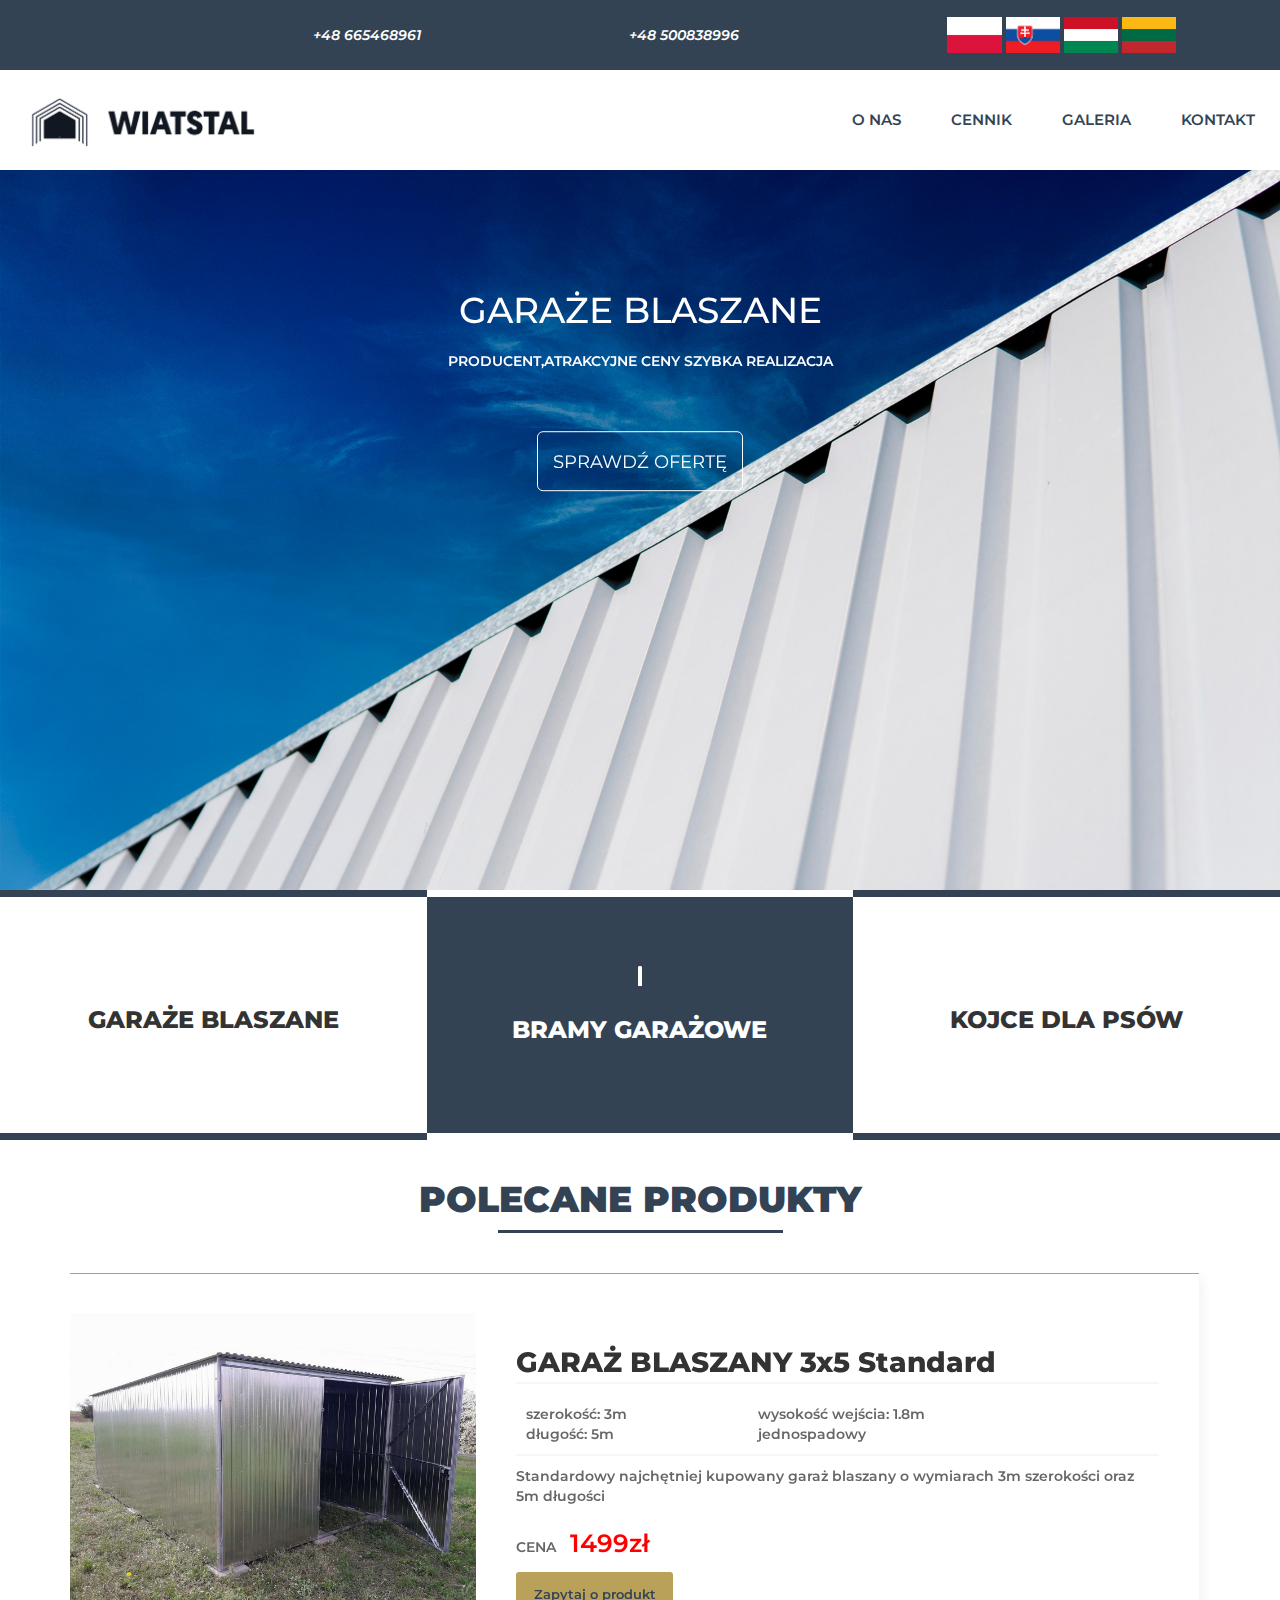
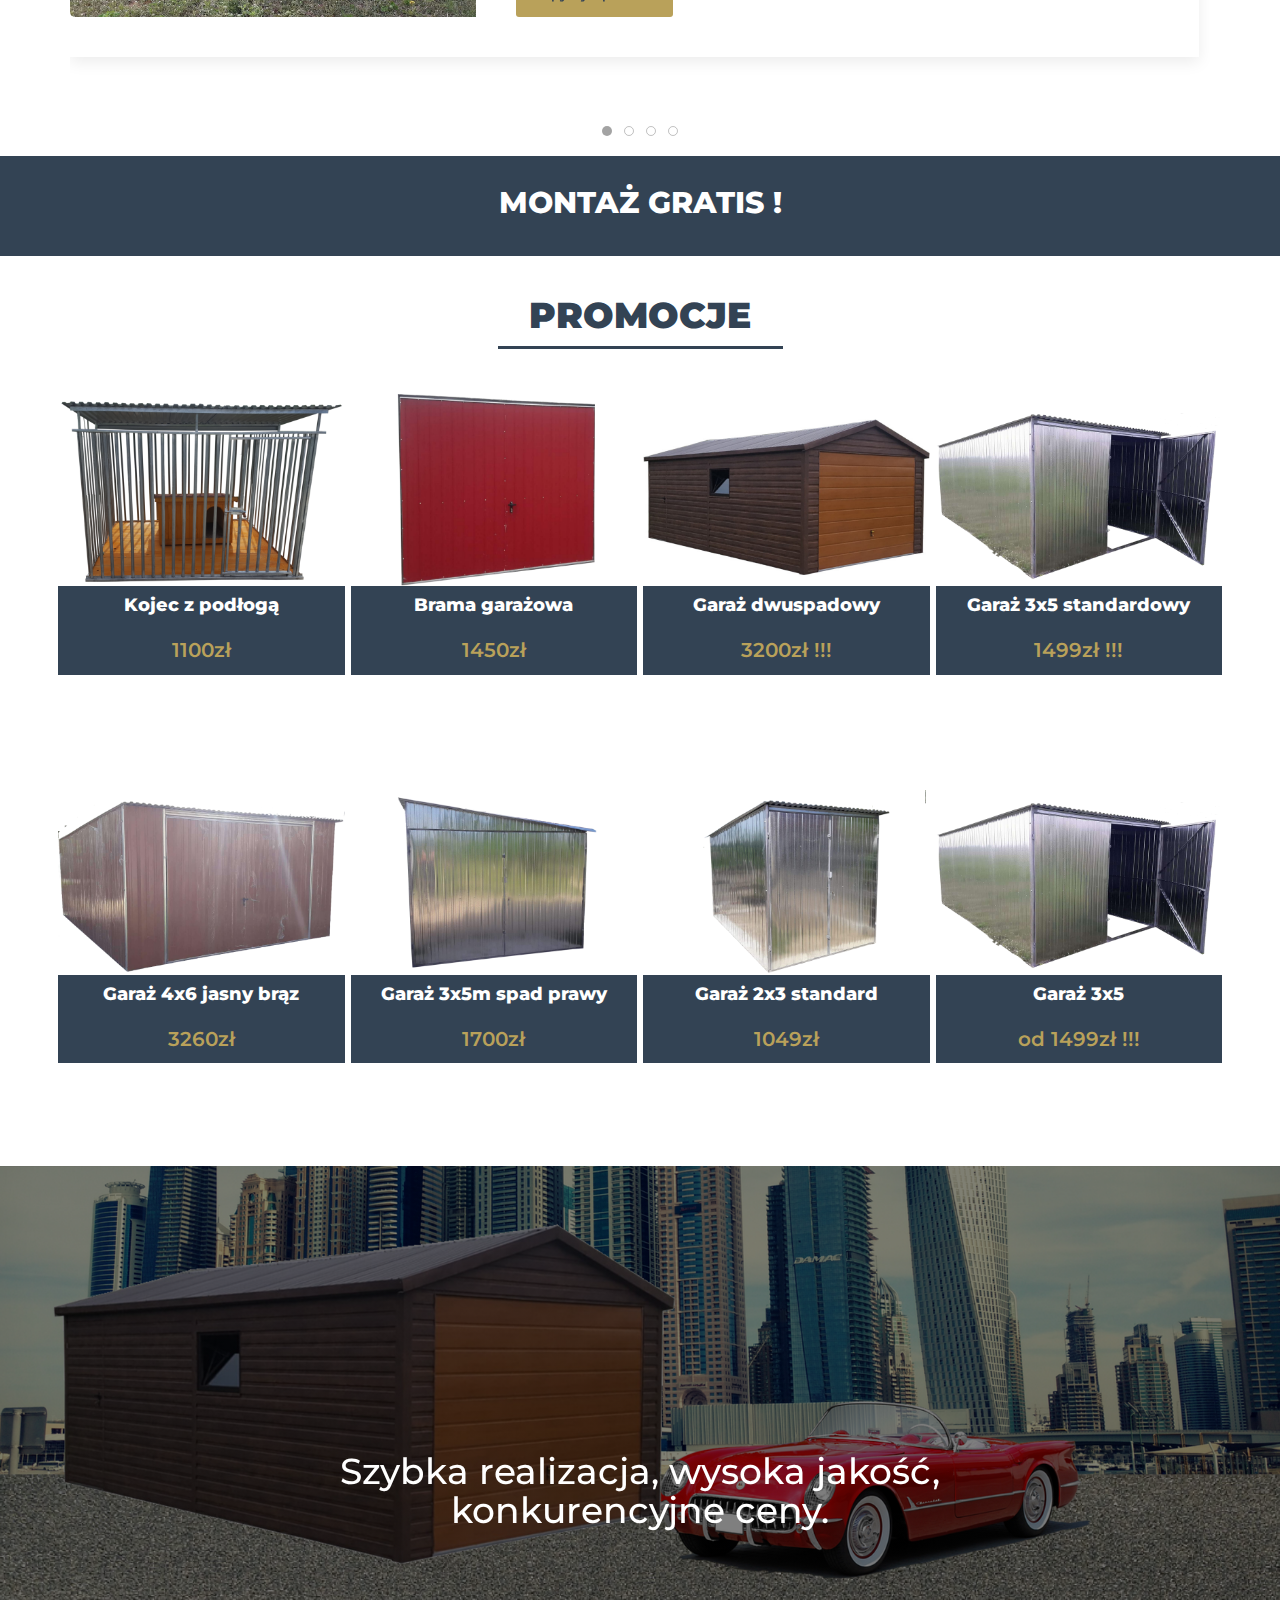
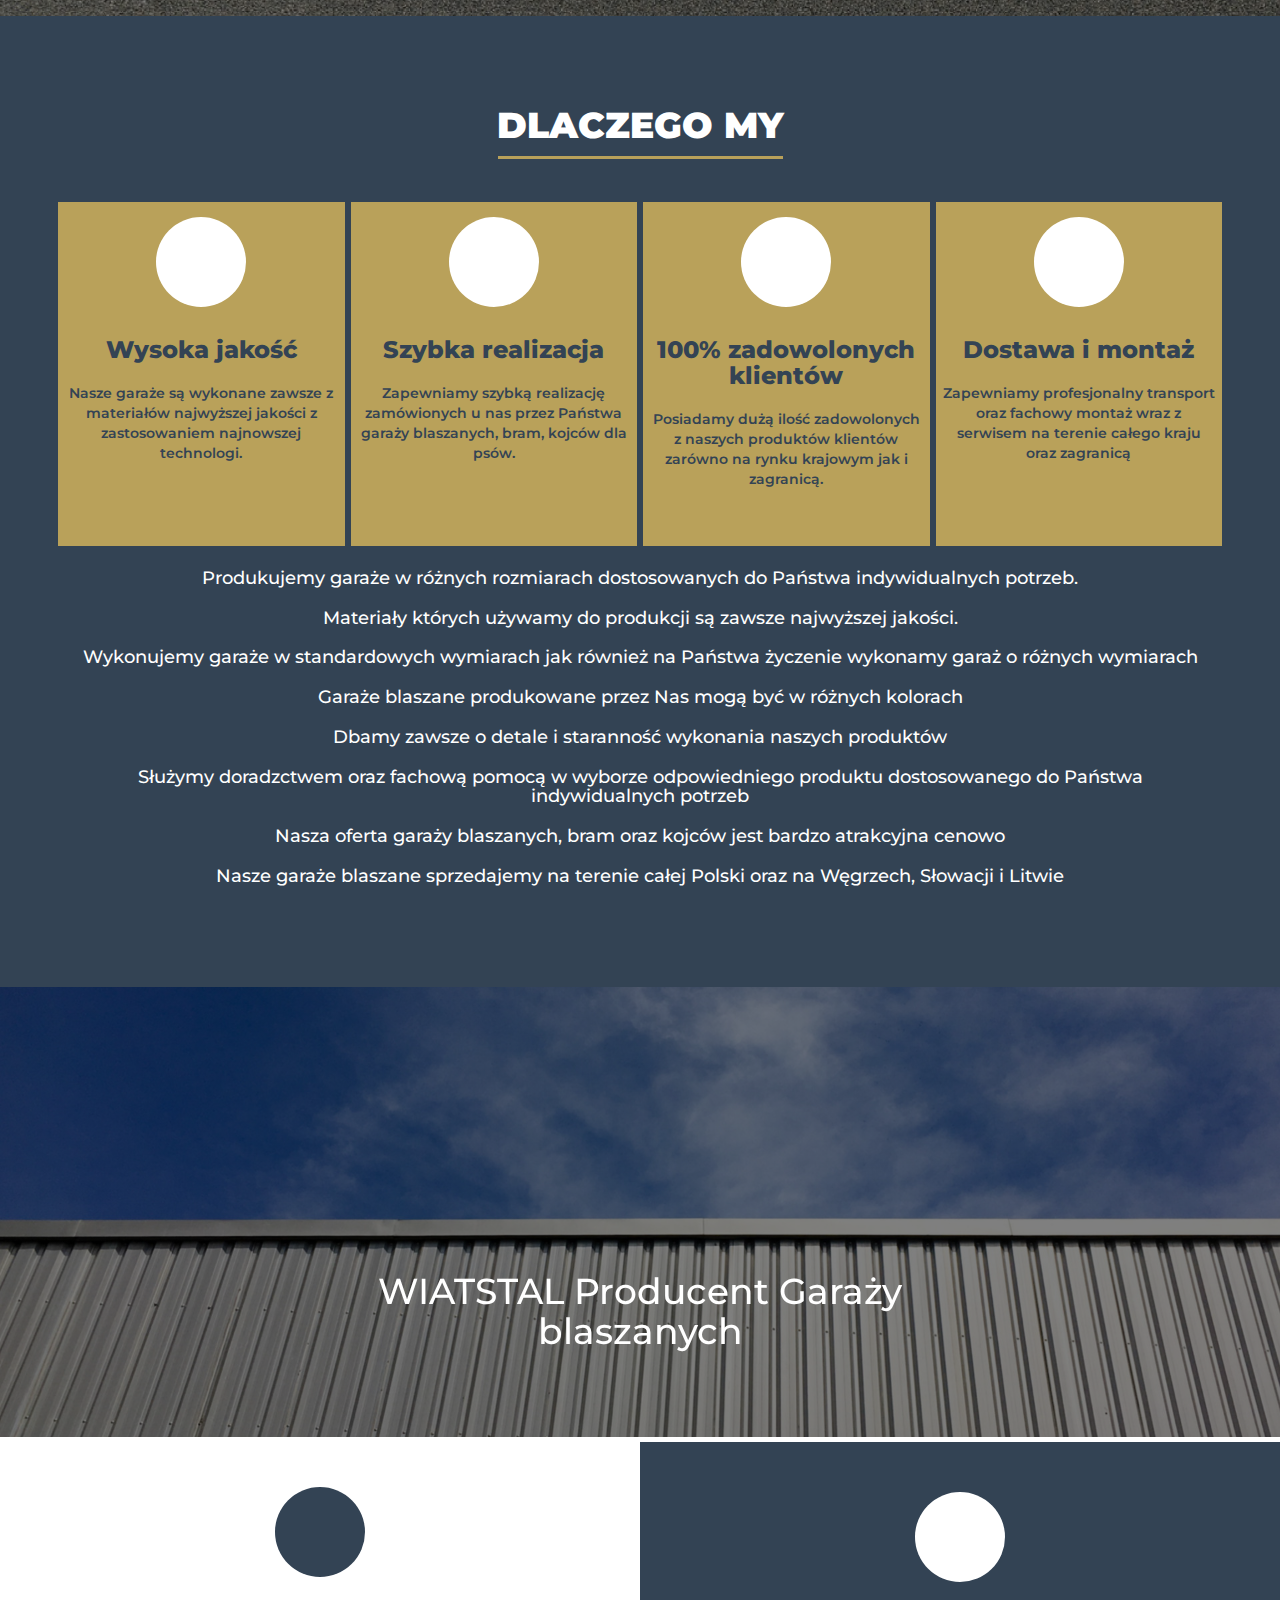
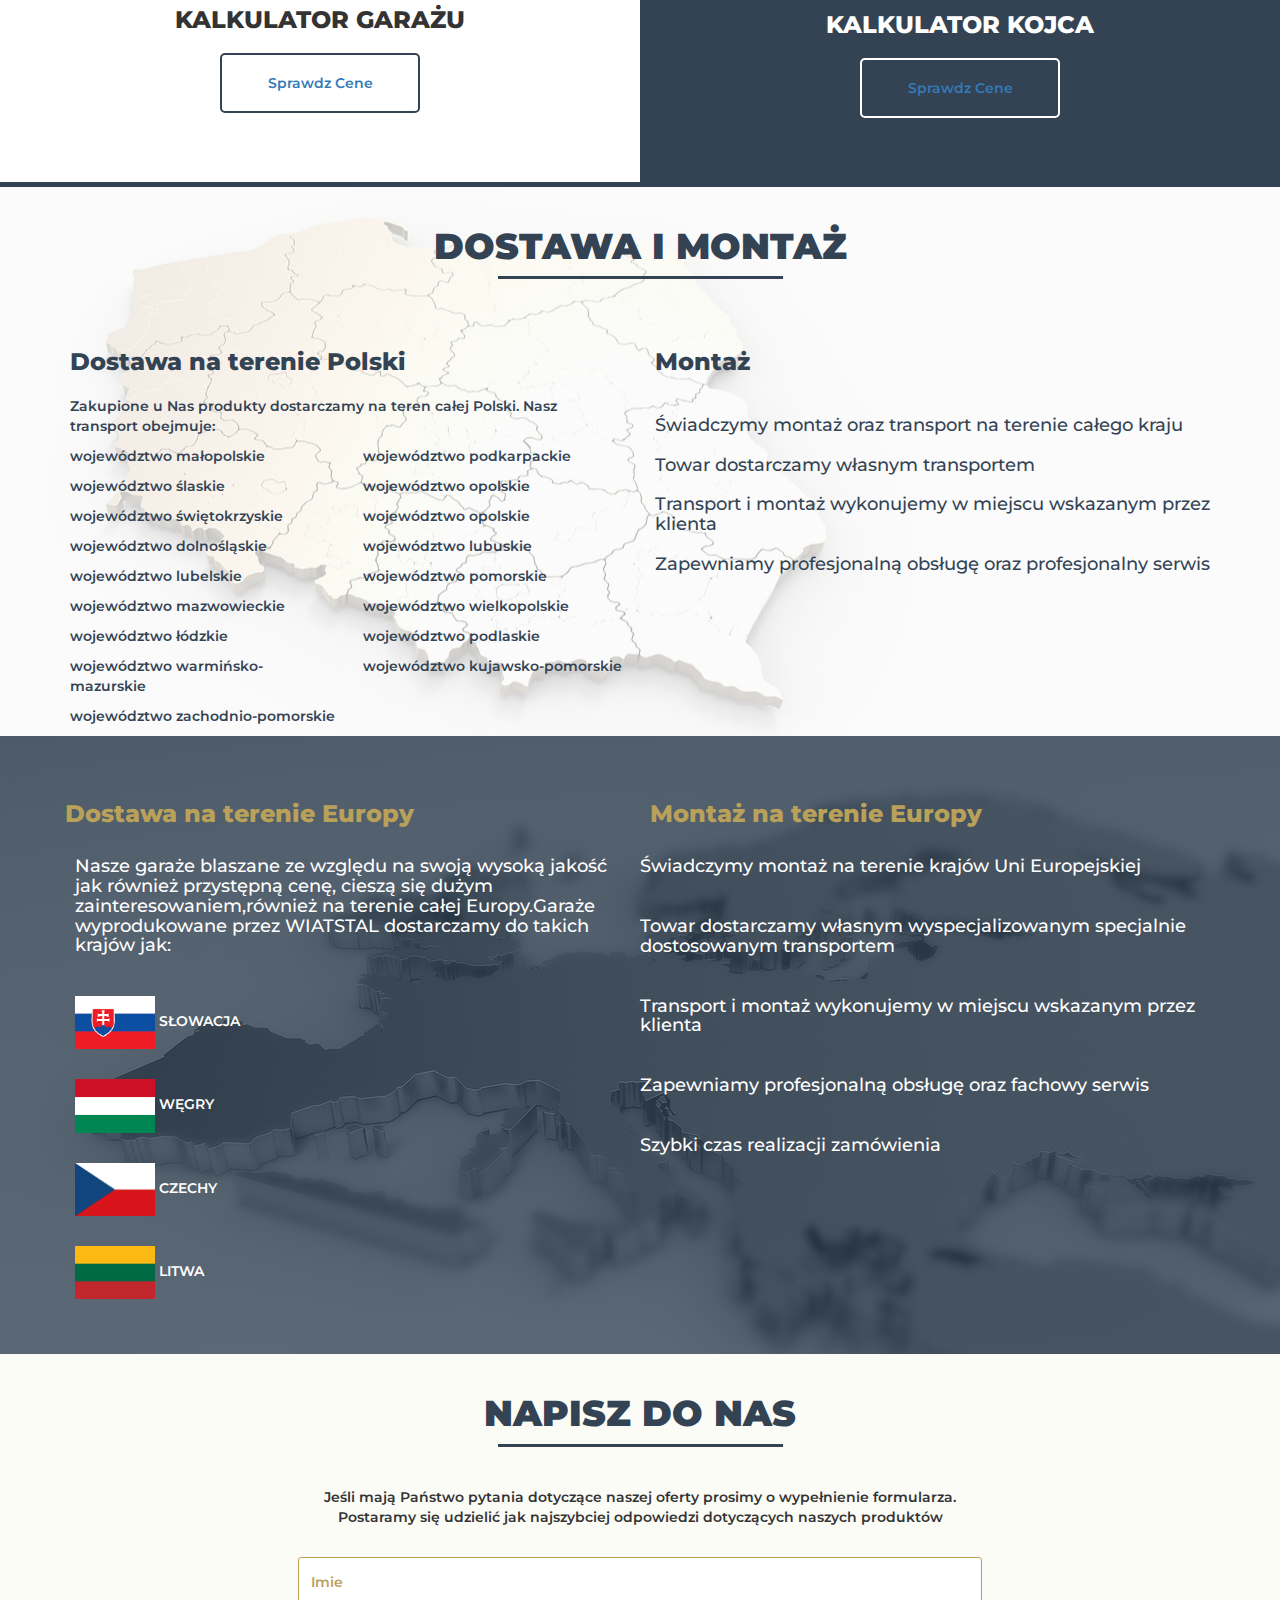
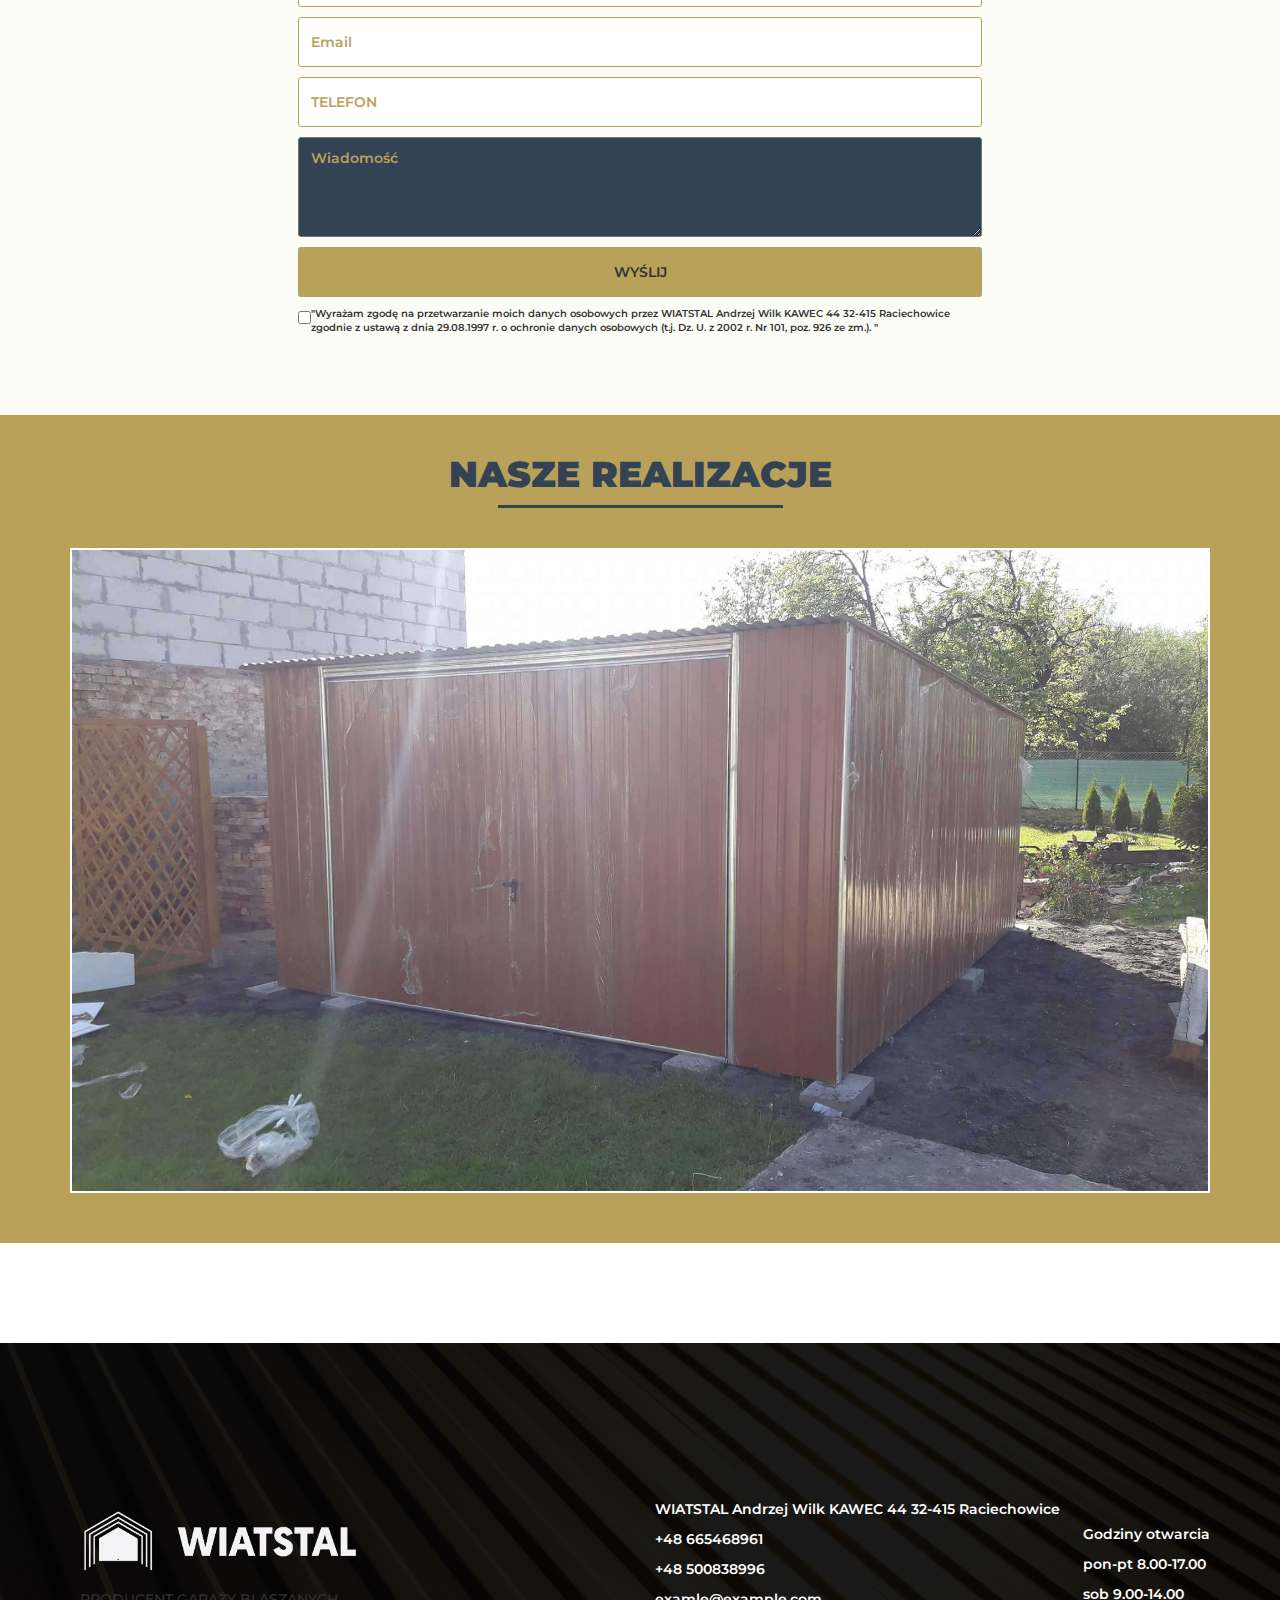
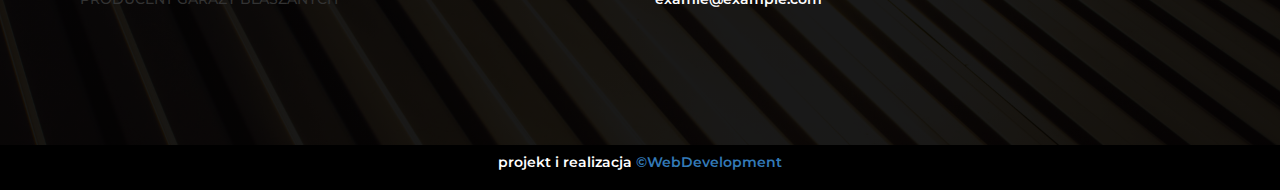
<file: index.html>
<!DOCTYPE html>
<html lang="pl">

<head>
    <meta charset="UTF-8">
    <meta http-equiv="X-UA-Compatible" content="IE=edge">
    <meta name="viewport" content="width=device-width, initial-scale=1">
    <title>Garaże blaszane producent </title>
    <!--fonts-->
    <link href="https://fonts.googleapis.com/css?family=Montserrat" rel="stylesheet">
    <!-font-awensome-->
    <link rel="stylesheet" href="https://use.fontawesome.com/releases/v5.0.10/css/all.css" integrity="sha384-+d0P83n9kaQMCwj8F4RJB66tzIwOKmrdb46+porD/OvrJ+37WqIM7UoBtwHO6Nlg" crossorigin="anonymous">

    <!--bootstrap-->
    <link rel="stylesheet" href="Ulkit/css/uikit.min.css">

    <link rel="stylesheet" href="bootstrap-3.3.7-dist/css/bootstrap.min.css">
    <!--general style-->
    <link rel="stylesheet" href="css/style.css">
    <link rel="stylesheet" href="css/responsive.css">
    <script src="Ulkit/js/uikit.min.js"></script>
    <script src="Ulkit/js/uikit-icons.min.js"></script>
</head>

<body>
    <section class="social-contact">
        <a href=""><i class="fab fa-3x fa-facebook-square"></i></a>
        <a href="tel:+48 665468961"><i class="fas fa-2x fa-mobile-alt"> +48 665468961</i></a>
        <a href="tel:+48 500838996"><i class="fas fa-2x fa-mobile-alt"> +48 500838996</i></a>
        <div class="group-country"> <a href=""><img src="img/poland-162393_640.png" alt=""></a>
        <a href=""><img src="img/flaga.png" alt=""></a>
        <a href=""><img src="img/hungary.png" alt=""></a>
        <a href=""><img src="img/lithuania.png" alt=""></a></div>
       
    </section>
    <!--nav-->
    <nav>
        <div class="logo"><a href="index.html"><img src="img/ikony/wiatstal-color.png" alt=""></a><span class="hamburger-menu"><i class="fas  fa-2x fa-bars"></i></span></div>
        <ul class="menu-navbar">
            <li><a href="index.html"><i class="fas fa-2x fa-home"></i></a></li>
            <li><a href="onas.html">O NAS</a></li>
            <li><a href="cennik.html">CENNIK</a></li>
            <li><a href="galeria.html">GALERIA</a></li>
            <li><a href="kontakt.html">KONTAKT</a></li>
        </ul>
    </nav>

    <header>
       
        <div class="uk-position-relative uk-visible-toggle uk-light" uk-slideshow="autoplay: true" data-uk-slideshow="{autoplay:true,animation: fade}">


            <ul class="uk-slideshow-items">
                <li>
                    <div class="uk-position-cover uk-animation-kenburns uk-animation-reverse uk-transform-origin-center-left">
                        <img src="img/slider.jpg" alt="" uk-cover>
                    </div>
                </li>
                <li>
                    <div class="uk-position-cover uk-animation-kenburns uk-animation-reverse uk-transform-origin-bottom-left">
                        <img src="img/wiatstal-garaze-blaszane-slider-niebo.jpeg" alt="" uk-cover>
                    </div>
                </li>
                <li>
                    <div class="uk-position-cover uk-animation-kenburns uk-animation-reverse uk-transform-origin-top-right">
                        <img src="img/garaze/slider-tlo-drewno.jpeg" alt="" uk-cover>
                    </div>
                </li>


            </ul>

            <a class="uk-position-center-left uk-position-small uk-hidden-hover" href="#" uk-slidenav-previous uk-slideshow-item="previous"></a>
            <a class="uk-position-center-right uk-position-small uk-hidden-hover" href="#" uk-slidenav-next uk-slideshow-item="next"></a>

        </div>
        <div class="jumbotron-header text-center">
            <h1>GARAŻE BLASZANE</h1>
            <p>PRODUCENT,ATRAKCYJNE CENY SZYBKA REALIZACJA</p>
            <p><a class="btn btn-primary btn-lg" href="#" role="button" id="btn-header">SPRAWDŹ OFERTĘ</a></p>
        </div>
    </header>

    <!--products section-->


    <section class="offert">
        <div class="container-fluid">
            <div class="row " id="offert1">
                <div class="col-md-4 "><a href="garaze.html"><i class="fas fa-3x fa-warehouse"></i></a>
                    <h3>GARAŻE BLASZANE</h3>
                </div>
                <div class="col-md-4 "><a href="bramy.html"><i class="fas fa-3x fa-align-justify"></i></a>
                    <h3>BRAMY GARAŻOWE</h3>
                </div>
                <div class="col-md-4 "><a href="kojce.html"><i class="fas fa-3x fa-paw"></i></a>
                    <h3>KOJCE DLA PSÓW</h3>
                </div>
            </div>

        </div>
    </section>
    <!--products slider-->
    <section class="products">
        <div class="container">
            <div class="row">
                <div class="col-lg-12">
                    <h2>POLECANE PRODUKTY</h2>
                </div>

            </div>
            <div class="row">
                <div class="col-lg-12">
                    <div uk-slider="center: false">

                        <div class="uk-position-relative uk-visible-toggle uk-light" data-uk-slider="autoplay: true">

                            <ul class="uk-slider-items uk-child-width-1@s uk-grid">
                                <li>
                                    <div class="uk-card uk-card-default">
                                        <div class="uk-card-media-top">
                                            <img src="img/gara%C5%BC-brama.jpeg" alt="">
                                        </div>
                                        <div class="uk-card-body">
                                            <h3 class="uk-card-title">GARAŻ BLASZANY 3x5 Standard</h3>
                                            <div class="uk-card-body-figure">
                                                <figure><i class="fas fa-2x fa-info-circle"></i></figure>
                                                <div class="uk-card-body-details"><span>szerokość: 3m</span><span>wysokość wejścia: 1.8m</span><span>długość: 5m</span><span>jednospadowy</span></div>

                                            </div>
<p>Standardowy najchętniej kupowany garaż blaszany o wymiarach 3m szerokości oraz 5m długości</p>
                                            <p>CENA <span>1499zł</span></p>


                                            <!-- This is a button toggling the modal -->
                                            <button class="btn-slider">Zapytaj o produkt</button>
                                        </div>
                                    </div>
                                </li>
                                <li>
                                    <div class="uk-card uk-card-default">
                                        <div class="uk-card-media-top">
                                            <img src="img/garaze/garaz-2m.jpeg" alt="">
                                        </div>
                                        <div class="uk-card-body">
                                            <h3 class="uk-card-title">Garaż Blaszany 2x3 Standard</h3>
                                            <div class="uk-card-body-figure">
                                                <figure><i class="fas fa-2x fa-info-circle"></i></figure>
                                                <div class="uk-card-body-details"><span>szerokość: 2m</span><span>wysokość wejścia: 1.8m</span><span>długość: 3m</span><span>jednospadowy</span></div>

                                            </div>
                                            <p>Garaż blaszany o wymiarach 2m szerokośći oraz 3m długości.</p>
                                            <p>CENA: <span>1049zł</span></p>
                                            <button class="btn-slider">Zapytaj o produkt</button>
                                        </div>
                                    </div>
                                </li>
                                <li>
                                    <div class="uk-card uk-card-default">
                                        <div class="uk-card-media-top">
                                            <img src="img/garaze/garaz-spad-tyl.jpeg" alt="">
                                        </div>
                                        <div class="uk-card-body">
                                            <h3 class="uk-card-title">Garaż Blaszany spad prawy</h3>
                                            <div class="uk-card-body-figure">
                                                <figure><i class="fas fa-2x fa-info-circle"></i></figure>
                                                <div class="uk-card-body-details"><span>szerokość: 3m</span><span>wysokość wejścia: 1.8m</span><span>długość: 5m</span><span>jednospadowy</span></div>
                                            </div>
                                            <p>Garaż blaszany o wymiarach 3m szerokośći oraz 5m długości.Spad dachu prawy</p>
                                            <p>CENA: <span>1700zł</span></p>
                                            <button class="btn-slider">Zapytaj o produkt</button>
                                        </div>
                                    </div>
                                </li>
                                <li>
                                    <div class="uk-card uk-card-default">
                                        <div class="uk-card-media-top">
                                            <img src="img/kojce/kojec%20dla%20psa%20czarny.jpg" alt="">
                                        </div>
                                        <div class="uk-card-body">
                                            <h3 class="uk-card-title">Kojec dla psa</h3>
                                            <div class="uk-card-body-figure">
                                                <figure><i class="fas fa-2x fa-info-circle"></i></figure>
                                                <div class="uk-card-body-details"><span>szerokość: 3m</span><span>wysokość przód: 1.71m</span><span>długość: 2m</span><span>wysokość tył: 151 cm</span>
                                                    <p>CENA: <span>1050zł</span></p>
                                                </div>
                                            </div>
                                            <p>Kojec dla psa o wymiarach 3m x 2m. Rozstaw szczebli: 10 cm. Wstawka plus dach kolor antracyt.Wysokość tył: 151 cm</p>
                                            <button class="btn-slider">Zapytaj o produkt</button>
                                        </div>
                                    </div>
                                </li>
                              
                            </ul>

                            <a class="uk-position-center-left uk-position-small uk-hidden-hover" href="#" uk-slidenav-previous uk-slider-item="previous"></a>
                            <a class="uk-position-center-right uk-position-small uk-hidden-hover" href="#" uk-slidenav-next uk-slider-item="next"></a>

                        </div>

                        <ul class="uk-slider-nav uk-dotnav uk-flex-center uk-margin"></ul>

                    </div>
                </div>
            </div>
        </div>



    </section>

    <!--installation section-->

    <section class="installation">
        <div class="container">
            <div class="row">
                <div class="col-lg-12 text-center">
                    <h3><span><i class="fas fa-wrench"></i></span> MONTAŻ GRATIS !</h3>
                </div>
            </div>
        </div>
    </section>





    <!--recomended section-->
    <section class="recomended">
        <div class="container">
            <div class="row">
                <div class="col-lg-12">
                    <h2>PROMOCJE</h2>
                </div>

            </div>
            <div class="row">
                <div class="col-md-3 col-sm-6 "><img src="img/kojce/kojec.png" alt="">
                    <h3>Kojec z podłogą</h3>
                    <p> 1100zł</p>
                    <div class="mask">
                        <div class="mask-item">
                            <p>szerokość: 3,0m</p>
                            <p>długośc: 2,0m</p>
                            <p>Wysokość przód: 171 cm</p>
                            <p>Wysokość tył: 151 cm</p>
                        </div>
                    </div>
                </div>
                <div class="col-md-3 col-sm-6 "><img src="img/garaze/brama-gara%C5%BCowa.png" alt="">
                    <h3>Brama garażowa </h3>
                    <p>1450zł</p>
                    <div class="mask">
                        <div class="mask-item">
                            <p>
                                Szerokość otworu: 253 cm
                            </p>
                            <p>
                                Wysokość otworu: 222 cm
                            </p>
                            <p>
                                Szerokość bramy: 250 cm</p>
                            <p>
                                Wysokość bramy: 220 cm</p>
                            <p>
                                Szerokość wjazdu: 230 cm</p>
                            <p>
                                Wysokość wjazdu: 200 cm</p>
                            <p>
                                Ocieplenie: nieocieplana</p>
                            <p>
                                Blacha: T-7 pion</p>
                            <p>Kolor: jasna wiśnia</p>
                        </div>
                    </div>
                </div>
                <div class="col-md-3 col-sm-6 "><img src="img/garaze/garaz-rekomended-drewnopodobny.jpeg" alt="">
                    <h3>Garaż dwuspadowy</h3>
                    <p>3200zł !!!</p>
                    <div class="mask">
                        <div class="mask-item"><p>Szerokość: 3,5 m</p>
                        <p>Długość: 5,0 m</p>
                        <p>Brama uchylna podnoszona do góry</p>
                        <p>Przetłoczenia bramy poziomo</p>
                        <p>Dach dwuspadowy</p>
                        <p>Wysokość wjazdu 1.94m</p>
                        <p>Wysokość całkowita w szczycie 2,65m</p>
                        </div>
                    </div>
                </div>
                <div class="col-md-3 col-sm-6 "><img src="img/garaze/garaz-blaszak-3mx5m-najtaniej.png" alt="">
                    <h3>Garaż 3x5 standardowy</h3>
                    <p>1499zł !!!</p>
                    <div class="mask">
                        <div class="mask-item">
                            <p>Szerokosć: 3,0 m</p>
                            <p>
                                Długość: 5,0 m</p>
                            <p>
                                Wysokość przód : 2,13 m</p>
                            <p>
                                Wysokość tył : 1,90 m</p>
                        </div>
                    </div>
                </div>
            </div>
            <div class="row">
                <div class="col-md-3 col-sm-6 "><img src="img/garaze/gara%C5%BC-blaszak-kolor.png" alt="">
                    <h3>Garaż 4x6 jasny brąz</h3>
                    <p>3260zł </p>
                    <div class="mask">
                        <div class="mask-item">
                            <p>Szerokosć: 4,0 m</p>

                            <p>Długość: 6,0 m</p>
                            <p>Wysokość przód : 2,18m </p>
                            <p>Wysokość tył : 1,90m </p>
                            <p>Brama 1 : uchylna</p>
                            <p>Wysokość brama: 2m</p>
                            <p>Szerokość brama: 3m</p>
                        </div>
                    </div>
                </div>
                <div class="col-md-3 col-sm-6 "><img src="img/garaze/garaz-standard-3x5-spad-bok.png" alt="">
                    <h3>Garaż 3x5m spad prawy</h3>
                    <p>1700zł </p>
                    <div class="mask">
                        <div class="mask-item">
                            <p>Szerokosć: 3,0 m</p>
                            <p>
                                Długość: 5,0 m</p>
                            <p>
                                Wysokość przód : 2,13 m</p>
                            <p>
                                Wysokość tył : 1,90 m</p>
                            <p>Dach: spad prawy</p>
                        </div>
                    </div>
                </div>
                <div class="col-md-3 col-sm-6 "><img src="img/garaze/garaz-standard-2x3.png" alt="">
                    <h3>Garaż 2x3 standard</h3>
                    <p>1049zł </p>
                    <div class="mask">
                        <div class="mask-item">
                            <p>Szerokosć: 2,0 m</p>
                            <p>
                                Długość: 5,0 m</p>
                            <p>
                                Wysokość przód : 2,13 m</p>
                            <p>
                                Wysokość tył : 1,90 m</p>
                        </div>
                    </div>
                </div>
                <div class="col-md-3 col-sm-6 "><img src="img/garaze/garaz-blaszak-3mx5m-najtaniej.png" alt="">
                    <h3>Garaż 3x5</h3>
                    <p>od 1499zł !!!</p>
                    <div class="mask">
                        <div class="mask-item"><a href="cennik.html"><i class="fas fa-3x fa-search-plus"></i></a></div>
                    </div>
                </div>
            </div>

        </div>



    </section>


    <!--about section-->
    <section class="about">
        <div id="test-target" class="uk-height-large uk-background-cover uk-light uk-flex uk-flex-top" uk-parallax="bgy: -200">

            <h1 class="uk-width-1-2@m uk-text-center uk-margin-auto uk-margin-auto-vertical" uk-parallax="target: #test-target; y: 100,0">Szybka realizacja, wysoka jakość, konkurencyjne ceny.</h1>

        </div>
        <div class="container " id="why-we">
            <div class="row">
                <div class="col-lg-12">
                    <h2>DLACZEGO MY</h2>
                </div>
            </div>
            <div class="row">
                <div class="col-lg-3 col-md-3 col-sm-6 text-center">
                    <figure><i class="fas fa-4x fa-thumbs-up"></i></figure>
                    <h3>Wysoka jakość</h3>
                    <p>Nasze garaże są wykonane zawsze z materiałów najwyższej jakości z zastosowaniem najnowszej technologi.</p>
                </div>
                <div class="col-lg-3 col-md-3 col-sm-6 text-center">
                    <figure><i class="fas fa-4x fa-calendar-alt"></i></figure>
                    <h3>Szybka realizacja</h3>
                    <p>Zapewniamy szybką realizację zamówionych u nas przez Państwa garaży blaszanych, bram, kojców dla psów. </p>
                </div>
                <div class="col-lg-3 col-md-3 col-sm-6 text-center">
                    <figure><i class="fas fa-4x fa-users"></i></figure>
                    <h3>100% zadowolonych klientów</h3>
                    <p>Posiadamy dużą ilość zadowolonych z naszych produktów klientów zarówno na rynku krajowym jak i zagranicą.</p>
                </div>
                <div class="col-lg-3 col-md-3 col-sm-6 text-center">
                    <figure><i class="fas fa-4x fa-truck"></i></figure>
                    <h3>Dostawa i montaż</h3>
                    <p>Zapewniamy profesjonalny transport oraz fachowy montaż wraz z serwisem na terenie całego kraju oraz zagranicą</p>
                </div>
            </div>
            <div class="row">
                <div class="col-lg-12 text-center">
                    <h4><i class="fas fa-check-circle"> </i> Produkujemy garaże w różnych rozmiarach dostosowanych do Państwa indywidualnych potrzeb. </h4>
                    <h4><i class="fas fa-check-circle"></i> Materiały których używamy do produkcji są zawsze najwyższej jakości.</h4>
                    <h4><i class="fas fa-check-circle"></i> Wykonujemy garaże w standardowych wymiarach jak również na Państwa życzenie wykonamy garaż o różnych wymiarach</h4>
                    <h4><i class="fas fa-check-circle"></i> Garaże blaszane produkowane przez Nas mogą być w różnych kolorach </h4>
                    <h4><i class="fas fa-check-circle"></i> Dbamy zawsze o detale i staranność wykonania naszych produktów</h4>
                    <h4><i class="fas fa-check-circle"></i> Służymy doradzctwem oraz fachową pomocą w wyborze odpowiedniego produktu dostosowanego do Państwa indywidualnych potrzeb</h4>
                    <h4><i class="fas fa-check-circle"></i>Nasza oferta garaży blaszanych, bram oraz kojców jest bardzo atrakcyjna cenowo</h4>
                    <h4><i class="fas fa-check-circle"></i> Nasze garaże blaszane sprzedajemy na terenie całej Polski oraz na Węgrzech, Słowacji i Litwie</h4>

                </div>
            </div>
        </div>

        <div id="test-target2" class="uk-height-large uk-background-cover uk-light uk-flex uk-flex-top" uk-parallax="bgy: -200">

            <h1 class="uk-width-1-2@m uk-text-center uk-margin-auto uk-margin-auto-vertical" uk-parallax="y: 100,0">WIATSTAL Producent Garaży blaszanych</h1>

        </div>

    </section>

    <section class="calc-garage">
        <div class="container-fluid">
            <div class="row">
                <div class="col-lg-6">
                    <figure><i class="fas fa-4x fa-calculator"></i></figure>
                    <h3>KALKULATOR GARAŻU</h3>
                    <a href="calculator-garaze.html"><button class="btn-calc">Sprawdz Cene</button></a>
                </div>
                <div class="col-lg-6">
                    <figure id="calc2"><i class="fas fa-4x fa-calculator"></i></figure>
                    <h3>KALKULATOR KOJCA</h3><a href="calculator-kojec.html"><button class="btn-calc btn-calc2">Sprawdz Cene</button></a></div>
            </div>
        </div>
    </section>

    <section class="service">
        <div class="container ">
            <div class="row">
                <div class="col-lg-12">
                    <h2>DOSTAWA I MONTAŻ</h2>
                </div>
            </div>
            <div class="row">
                <div class="col-lg-6 col-md-6">
                    <h3><span><i class="fas fa-2x fa-truck"></i></span> Dostawa na terenie Polski</h3>

                    <p>Zakupione u Nas produkty dostarczamy na teren całej Polski. Nasz transport obejmuje:</p>
                    <div class="row">
                        <div class="col-lg-6">
                            <p><span><i class="fas fa-check-circle"></i></span> województwo małopolskie</p>
                        </div>
                        <div class="col-lg-6">
                            <p><span><i class="fas fa-check-circle"></i></span> województwo podkarpackie</p>
                        </div>
                    </div>

                    <div class="row">
                        <div class="col-lg-6">
                            <p><span><i class="fas fa-check-circle"></i></span> województwo ślaskie</p>
                        </div>
                        <div class="col-lg-6">
                            <p><span><i class="fas fa-check-circle"></i></span> województwo opolskie</p>
                        </div>
                    </div>

                    <div class="row">
                        <div class="col-lg-6">
                            <p><span><i class="fas fa-check-circle"></i></span> województwo świętokrzyskie</p>
                        </div>
                        <div class="col-lg-6">
                            <p><span><i class="fas fa-check-circle"></i></span> województwo opolskie</p>
                        </div>
                    </div>

                    <div class="row">
                        <div class="col-lg-6">
                            <p><span><i class="fas fa-check-circle"></i></span> województwo dolnośląskie</p>
                        </div>
                        <div class="col-lg-6">
                            <p><span><i class="fas fa-check-circle"></i></span> województwo lubuskie</p>
                        </div>
                    </div>

                    <div class="row">
                        <div class="col-lg-6">
                            <p><span><i class="fas fa-check-circle"></i></span> województwo lubelskie</p>
                        </div>
                        <div class="col-lg-6">
                            <p><span><i class="fas fa-check-circle"></i></span> województwo pomorskie</p>
                        </div>
                    </div>

                    <div class="row">
                        <div class="col-lg-6">
                            <p><span><i class="fas fa-check-circle"></i></span> województwo mazwowieckie</p>
                        </div>
                        <div class="col-lg-6">
                            <p><span><i class="fas fa-check-circle"></i></span> województwo wielkopolskie</p>
                        </div>
                    </div>

                    <div class="row">
                        <div class="col-lg-6">
                            <p><span><i class="fas fa-check-circle"></i></span> województwo łódzkie</p>
                        </div>
                        <div class="col-lg-6">
                            <p><span><i class="fas fa-check-circle"></i></span> województwo podlaskie</p>
                        </div>
                    </div>

                    <div class="row">
                        <div class="col-lg-6">
                            <p><span><i class="fas fa-check-circle"></i></span> województwo warmińsko-mazurskie</p>
                        </div>
                        <div class="col-lg-6">
                            <p><span><i class="fas fa-check-circle"></i></span> województwo kujawsko-pomorskie</p>
                        </div>
                    </div>
                    <div class="row">
                        <div class="col-lg-12">
                            <p><span><i class="fas fa-check-circle"></i></span> województwo zachodnio-pomorskie</p>
                        </div>
                    </div>



                </div>

                <div class="col-lg-6 col-md-6">
                    <h3><span><span><i class="fas fa-2x fa-wrench"></i></span> Montaż</span>
                    </h3>
                    <div class="row">
                        <div class="col-lg-12">
                            <h4>Świadczymy montaż oraz transport na terenie całego kraju</h4>
                            <h4>Towar dostarczamy własnym transportem</h4>
                            <h4>Transport i montaż wykonujemy w miejscu wskazanym przez klienta</h4>

                            <h4>Zapewniamy profesjonalną obsługę oraz profesjonalny serwis</h4>
                        </div>
                    </div>
                </div>

            </div>
        </div>
    </section>
    
    
    <!--section service-ue-->
    <section class="service-ue">
       <div class="container"> <div class="row">
            <div class="col-lg-6 col-md-6">
                <h3><span><i class="fas fa-2x fa-truck"></i></span>  Dostawa  na terenie Europy</h3>
                <h4>Nasze garaże blaszane ze względu na swoją wysoką jakość jak również przystępną cenę, cieszą się dużym zainteresowaniem,również na terenie całej Europy.Garaże wyprodukowane przez  WIATSTAL dostarczamy do takich krajów jak: </h4>
                <p><span><img src="img/flaga.png" alt=""></span> SŁOWACJA</p>
                <p><span><img src="img/hungary.png" alt=""></span> WĘGRY</p>
                <p><span><img src="img/czechy.png" alt=""></span> CZECHY</p>
                
                <p><span><img src="img/lithuania.png" alt=""></span> LITWA</p>
            </div>
            <div class="col-lg-6 col-md-6"><h3><i class="fas fa-2x fa-wrench"></i> Montaż na terenie Europy</h3></div>
            <h4><span><i class="fas fa-check-circle"></i></span> Świadczymy montaż na terenie krajów Uni Europejskiej</h4>
            <h4><span><i class="fas fa-check-circle"></i></span> Towar dostarczamy własnym wyspecjalizowanym specjalnie dostosowanym transportem</h4>
            <h4><span><i class="fas fa-check-circle"></i></span> Transport i montaż wykonujemy w miejscu wskazanym przez klienta</h4>
            <h4><span><i class="fas fa-check-circle"></i></span> Zapewniamy profesjonalną obsługę oraz fachowy serwis</h4>
            <h4><span><i class="fas fa-check-circle"></i></span> Szybki czas realizacji zamówienia</h4>
            
        </div></div>
       
    </section>

    <section class="contact-us">
        <div class="container">
            <div class="row">
                <div class="col-lg-12">
                    <h2>NAPISZ DO NAS</h2>
                </div>
                 </div>
                <div class="row">
                    <div class="col-lg-12 col-sm-12 text-center">
                        <p>Jeśli mają Państwo pytania dotyczące naszej oferty prosimy o wypełnienie formularza. <br>Postaramy się udzielić jak najszybciej odpowiedzi dotyczących naszych produktów</p>
                    </div>
                </div>
           
            <div class="row  form-col">
                <div class="col-lg-12 ">
                    <form action=""><input type="text" placeholder="Imie">
                        <input type="email" placeholder="Email">
                        <input type="text" placeholder="TELEFON">
                        <textarea name="" placeholder="Wiadomość"></textarea>
                         
                        <button class="btn-submit">WYŚLIJ</button>
                        <div class="footer-checkbox"><input type="checkbox" required>
 "Wyrażam zgodę na przetwarzanie moich danych osobowych przez WIATSTAL Andrzej Wilk KAWEC 44 
32-415 Raciechowice zgodnie z ustawą z dnia 29.08.1997 r. o ochronie danych osobowych (t.j. Dz. U. z 2002 r. Nr 101, poz. 926 ze zm.). "</div></form>
                </div>
            </div>
        </div>
    </section>

    <!--our works section-->

    <!--section slideshow-->
    <section class="slideshow">
        <div class="container">
            <div class="row">
                <div class="col-lg-12">
                    <h2>NASZE REALIZACJE</h2>
                </div>
            </div>
            <div class="row">
                <div class="col-lg-12">
                    <div class="uk-position-relative uk-visible-toggle uk-light" uk-slideshow="autoplay: true" data-uk-slideshow="{autoplay:true,animation: push}">

                        <ul class="uk-slideshow-items">
                            <li>
                                <div class="uk-position-cover uk-animation-kenburns uk-animation-reverse uk-transform-origin-center-left">
                                    <img src="img/garaze/brazowy%20garaz%20blaszak%20(1).jpeg" alt="" uk-cover>
                                </div>
                            </li>
                            <li>
                                <div class="uk-position-cover uk-animation-kenburns uk-animation-reverse uk-transform-origin-top-right">
                                    <img src="img/garaze/garaz-blaszak-podwojny%20(1).jpeg" alt="" uk-cover>
                                </div>
                            </li>
                            <li>
                                <div class="uk-position-cover uk-animation-kenburns uk-animation-reverse uk-transform-origin-bottom-left">
                                    <img src="img/garaze/garaz-blaszany-eksluzywny-wiatstal%20(1).jpg" alt="" uk-cover>
                                </div>
                            </li>
                            <li>
                                <div class="uk-position-cover uk-animation-kenburns uk-animation-reverse uk-transform-origin-bottom-left">
                                    <img src="img/kojce/kojec-dla-psa-z-przodu%20(1).jpg" alt="" uk-cover>
                                </div>
                            </li>
                        </ul>

                        <a class="uk-position-center-left uk-position-small uk-hidden-hover" href="#" uk-slidenav-previous uk-slideshow-item="previous"></a>
                        <a class="uk-position-center-right uk-position-small uk-hidden-hover" href="#" uk-slidenav-next uk-slideshow-item="next"></a>

                    </div>
                </div>
            </div>
        </div>


    </section>
    <!--social section---------------------------------------------->
    <section class="social">
        <div class="container">
            <div class="row">
                <div class="col-lg-12"><a href=""><i class="fab fa-3x fa-facebook-square"></i></a>
                    <a href=""><i class="fab fa-3x fa-instagram"></i></a>
                    <a href=""><i class="fab fa-3x fa-youtube-square"></i></a></div>
            </div>
        </div>
    </section>

    <!--footer---------------------------------------------------->
    <footer>
        <div class="container">

            <div class="row">
                <div class="col-lg-6 col-md-6 ">
                <div class="wrapper-footer"> <img src="img/ikony/wiatstal-metal.png" alt="">
                <h5>PRODUCENT GARAŻY BLASZANYCH</h5>
                    </div>
                  


                </div>
                <div class="col-lg-6 col-md-6"><address>
                        <p><i class="fas fa-2x fa-address-card"> </i> WIATSTAL Andrzej Wilk KAWEC 44 32-415 Raciechowice</p>
                    <p><i class="fas fa-2x fa-mobile-alt"> </i> +48
665468961</p>
                    <p><i class="fas fa-2x fa-mobile-alt"> </i> +48  500838996</p>
                    <p><i class="fas fa-2x fa-envelope"> </i> examle@example.com</p>
                   </address>

                    <div class="footer-hour">
                        <p>Godziny otwarcia</p>
                        <p>pon-pt 8.00-17.00</p>
                        <p>sob 9.00-14.00</p>
                    </div>
                </div>

            </div>
        </div>

    </footer>
    <section class="author">
        <p>projekt i realizacja <a href="">&copy;WebDevelopment</a></p>
    </section>





    <!-- This is the modal  modal1-->
    <div id="modal-example" uk-modal>
        <div class="uk-modal-dialog uk-modal-body">
            <h2 class="uk-modal-title">CHCESZ KUPIĆ TEN PRODUKT?</h2>
            <p>ZOSTAW SWÓJ NR TELEFONU A NASZ PRACOWNIK ODDZWONI DO CIEBIE UDZIELAJĄC WSZYSTKICH INFORMACJI JAKIE CHCESZ UZYSKAĆ</p>
            <input type="text" placeholder="PODAJ SWÓJ NR TELEFONU">
            <p class="uk-text-right">
                <button class="uk-button uk-button-default uk-modal-close" type="button">WRÓĆ</button>
                <button class="uk-button uk-button-primary" type="button">WYŚLIJ</button>
            </p>
        </div>
    </div>
    
    <!--modal-new-->
<div class="modal-new" id="modal-new-start2">
        <div class="container">
            <div class="row ">
                <div class="col-lg-6 ">
                    <h2>JEŚLI JESTEŚ ZAINTERESOWANY </h2>
                  <h3>Podaj numer telefonu lub E-mail</h3>
             
<form action="">
    <input type="text" placeholder="TELEFON">
    <div class="button-group "><button type="submit">sprawdź cene</button>
                        <button id="save-test">wróć</button></div>
</form>
               

                
          


                    
                    

                </div>
            </div>
        </div>
    </div>
    <!--coment-->








    <script src="js/jquery.min.js"></script>

    <script src="bootstrap-3.3.7-dist/js/bootstrap.min.js">


    </script>
    <script src="js/calculator.js"></script>
    <script src="js/price.js"></script>
    <script src="js/main.js"></script>

</body>

</html>
</file>
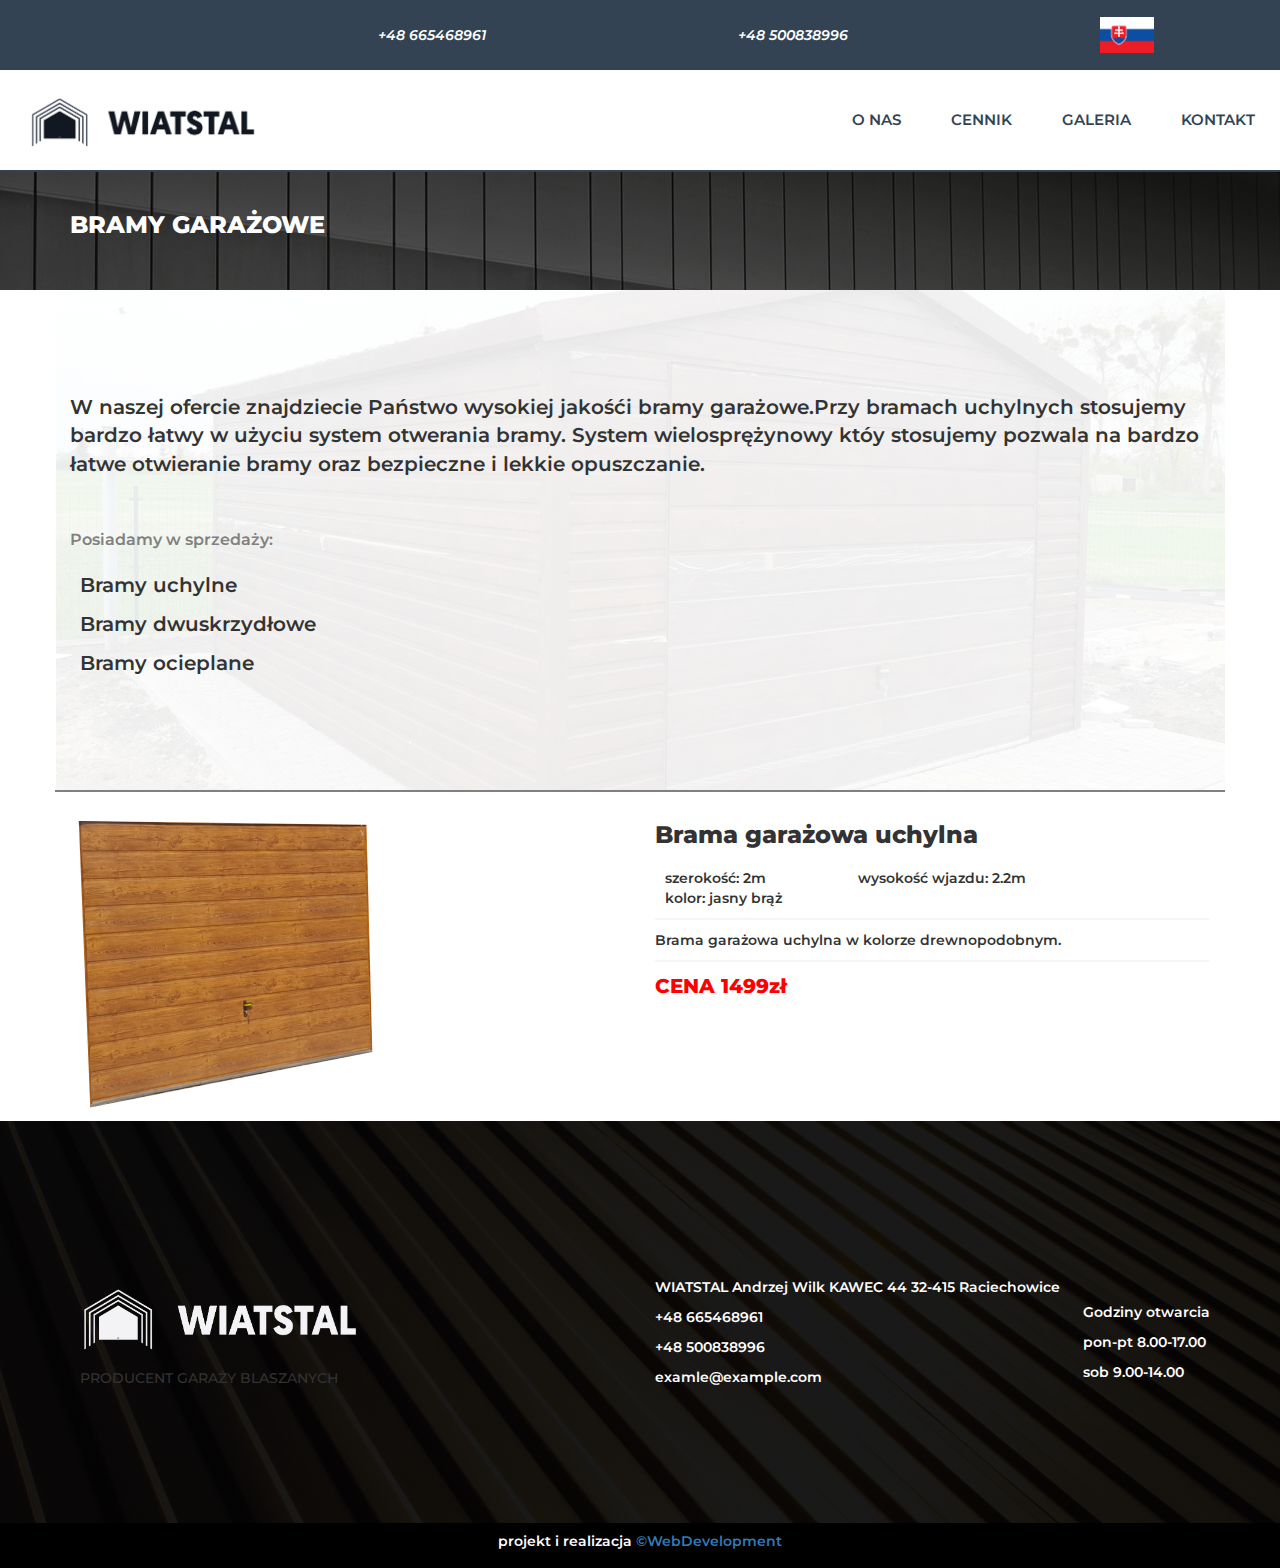
<file: bramy.html>
<!DOCTYPE html>
<html lang="pl">

<head>
    <meta charset="UTF-8">
    <meta http-equiv="X-UA-Compatible" content="IE=edge">
    <meta name="viewport" content="width=device-width, initial-scale=1">
    <title>Garaże blaszane producent-bramy garażowe </title>
    <!--fonts-->
    <link href="https://fonts.googleapis.com/css?family=Montserrat" rel="stylesheet">
    <!-font-awensome-->
    <link rel="stylesheet" href="https://use.fontawesome.com/releases/v5.0.10/css/all.css" integrity="sha384-+d0P83n9kaQMCwj8F4RJB66tzIwOKmrdb46+porD/OvrJ+37WqIM7UoBtwHO6Nlg" crossorigin="anonymous">


    <!--bootstrap-->
    <link rel="stylesheet" href="Ulkit/css/uikit.min.css">

    <link rel="stylesheet" href="bootstrap-3.3.7-dist/css/bootstrap.min.css">
    <!--general style-->
    <link rel="stylesheet" href="css/style.css">
    <link rel="stylesheet" href="css/responsive.css">
    <script src="Ulkit/js/uikit.min.js"></script>
    <script src="Ulkit/js/uikit-icons.min.js"></script>
</head>

<body>
    <section class="social-contact">
        <a href=""><i class="fab fa-3x fa-facebook-square"></i></a>
        <a href="tel: +48 665468961

"><i class="fas fa-2x fa-mobile-alt">  +48 665468961

</i></a>
        <a href="tel: +48 500838996"><i class="fas fa-2x fa-mobile-alt">  +48 500838996</i></a>
        <a href=""><img src="img/flaga.png" alt=""></a>
    </section>
    <!--nav-->
    <nav>
        <div class="logo"><a href="index.html"><img src="img/ikony/wiatstal-color.png" alt=""></a><span class="hamburger-menu"><i class="fas  fa-2x fa-bars"></i></span></div>
        <ul class="menu-navbar">
            <li><a href="index.html"><i class="fas fa-2x fa-home"></i></a></li>
            <li><a href="onas.html">O NAS</a></li>
            <li><a href="cennik.html">CENNIK</a></li>
            <li><a href="galeria.html">GALERIA</a></li>
            <li><a href="kontakt.html">KONTAKT</a></li>
        </ul>
    </nav>

    <section class="header-site ">
        <div class="container">
            <div class="row">
                <div class="col-lg-12">
                    <h3>BRAMY GARAŻOWE</h3>
                </div>
            </div>
        </div>

    </section>

    <section class="garage-content">
        <div class="container">
            <div class="row">
                <div class="col-lg-12">
                    <p>W naszej ofercie znajdziecie Państwo wysokiej jakośći bramy garażowe.Przy bramach uchylnych stosujemy bardzo łatwy w użyciu system otwerania bramy. System wielosprężynowy któy stosujemy pozwala na bardzo łatwe otwieranie bramy oraz bezpieczne i lekkie opuszczanie.
                    </p>
                    <p>Posiadamy w sprzedaży:</p>
                    <p><span><i class="far fa-check-circle"></i></span>Bramy uchylne</p>
                    <p><span><i class="far fa-check-circle"></i></span>Bramy dwuskrzydłowe </p>
                    <p><span><i class="far fa-check-circle"></i></span>Bramy ocieplane </p>
                </div>

            </div>
        </div>

    </section>

    <section class="header-site-content-img">
        <div class="container">
            <div class="row">
                <div class="col-lg-6">
                    <div class="uk-h3"></div>
                    <div class="uk-child-width-1-3@m" uk-grid uk-lightbox="animation: slide">
                        <div>
                            <a class="uk-inline" href="img/brama-garazowa-brazowa.png" data-caption="brama garażowa drenopodobna uchylna">
            <img src="img/brama-garazowa-brazowa.png" alt="brama garażowa">
        </a>
                        </div>


                    </div>
                </div>
                <div class="col-lg-6">
                    <h3>Brama garażowa uchylna</h3>
                    <div class="uk-card-body-figure">
                        <figure><i class="fas fa-2x fa-info-circle"></i></figure>
                        <div class="uk-card-body-details"><span>szerokość: 2m</span><span>wysokość wjazdu: 2.2m</span><span>kolor: jasny brąż</span>
                        </div>
                    </div>
                    <p>Brama garażowa uchylna w kolorze drewnopodobnym. </p>
                    <p class="ofert-price">CENA 1499zł</p>
                </div>
            </div>

            <!--sssss-->



        </div>
    </section>

    <!--footer---------------------------------------------------->
    <footer>
        <div class="container">

            <div class="row">
                <div class="col-lg-6 col-md-6 ">
                    <div class="wrapper-footer"> <img src="img/ikony/wiatstal-metal.png" alt="">
                        <h5>PRODUCENT GARAŻY BLASZANYCH</h5>
                    </div>



                </div>
                <div class="col-lg-6 col-md-6"><address>
                        <p><i class="fas fa-2x fa-address-card"> </i> WIATSTAL Andrzej Wilk KAWEC 44 32-415 Raciechowice</p>
                    <p><i class="fas fa-2x fa-mobile-alt"> </i>  +48 665468961</p>
                    <p><i class="fas fa-2x fa-mobile-alt"> </i> +48 500838996</p>
                    <p><i class="fas fa-2x fa-envelope"> </i> examle@example.com</p>
                   </address>

                    <div class="footer-hour">
                        <p>Godziny otwarcia</p>
                        <p>pon-pt 8.00-17.00</p>
                        <p>sob 9.00-14.00</p>
                    </div>
                </div>

            </div>
        </div>

    </footer>
    <section class="author">
        <p>projekt i realizacja <a href="">&copy;WebDevelopment</a></p>
    </section>







    <script src="js/jquery.min.js"></script>

    <script src="bootstrap-3.3.7-dist/js/bootstrap.min.js">
    </script>
    <script src="js/main.js"></script>

</body>

</html>
</file>
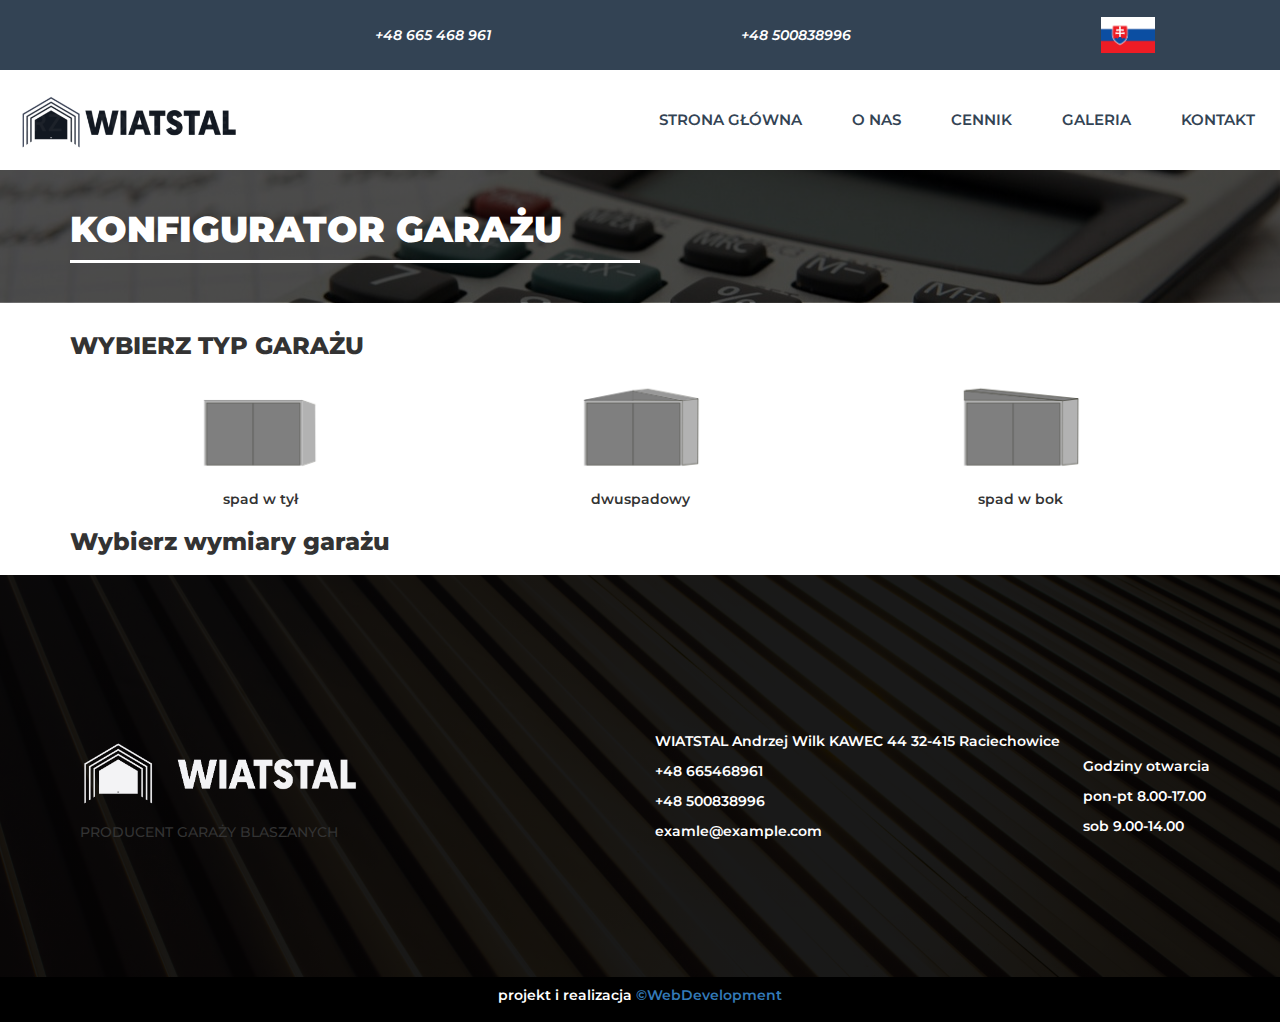
<file: calculator-garaze.html>
<!DOCTYPE html>
<html lang="pl">

<head>
    <meta charset="UTF-8">
    <meta http-equiv="X-UA-Compatible" content="IE=edge">
    <meta name="viewport" content="width=device-width, initial-scale=1">
    <title>Garaże blaszane producent </title>
    <!--fonts-->
    <link href="https://fonts.googleapis.com/css?family=Montserrat" rel="stylesheet">
    <!-font-awensome-->
    <link rel="stylesheet" href="https://use.fontawesome.com/releases/v5.0.10/css/all.css" integrity="sha384-+d0P83n9kaQMCwj8F4RJB66tzIwOKmrdb46+porD/OvrJ+37WqIM7UoBtwHO6Nlg" crossorigin="anonymous">

    <!--bootstrap-->
    <link rel="stylesheet" href="Ulkit/css/uikit.min.css">

    <link rel="stylesheet" href="bootstrap-3.3.7-dist/css/bootstrap.min.css">
    <!--general style-->
    <link rel="stylesheet" href="css/style.css">
    <link rel="stylesheet" href="css/responsive.css">
    <script src="Ulkit/js/uikit.min.js"></script>
    <script src="Ulkit/js/uikit-icons.min.js"></script>
</head>

<body>
    <section class="social-contact">
        <a href=""><i class="fab fa-3x fa-facebook-square"></i></a>
        <a href="tel:+48 665 468 961"><i class="fas fa-2x fa-mobile-alt"> +48 665 468 961</i></a>
        <a href="tel:+48 500838996"><i class="fas fa-2x fa-mobile-alt"> +48 500838996
</i></a>
        <a href=""><img src="img/flaga.png" alt=""></a>
    </section>
    <!--nav-->
    <nav>
        <div class="logo"><a href="index.html"><img src="img/ikony/logo-wiatstal-garaze.png" alt=""></a><span class="hamburger-menu"><i class="fas  fa-2x fa-bars"></i></span></div>
        <ul class="menu-navbar">
            <li><a href="index.html">STRONA GŁÓWNA</a></li>
            <li><a href="">O NAS</a></li>
            <li><a href="cennik.html">CENNIK</a></li>
            <li><a href="galeria.html">GALERIA</a></li>
            <li><a href="kontakt.html">KONTAKT</a></li>
        </ul>
    </nav>

    <section class="calculator-title">
        <div class="container">
            <div class="row">
                <div class="col-lg-12">
                    <h2><span><i class="fas fa-calculator"></i> </span>KONFIGURATOR GARAŻU</h2>
                </div>

            </div>
        </div>
    </section>

    <section class="calculator">
        <div class="container">
            <div class="row">
                <div class="col-lg-12">
                    <h3>WYBIERZ TYP GARAŻU</h3>
                </div>
            </div>
            <div class="row">
                <div class="col-lg-12 " id="col-figure">

                    <figure data="spad-tyl" class="test"><img src="img/ikony/spad-tyl.png" alt="">
                        <figcaption>spad w tył</figcaption>
                    </figure>

                    <figure data="dwuspadowy" class="test"><img src="img/ikony/dwuspad.png" alt="">
                        <figcaption>dwuspadowy</figcaption>
                    </figure>
                    <figure data="spad-bok" class="test"><img src="img/ikony/spad-bok-test.png" alt="">
                        <figcaption>spad w bok</figcaption>
                    </figure>


                </div>
            </div>

            <div class=" row">
                <div class="col-lg-12">
                    <h3>Wybierz wymiary garażu</h3>
                </div>
            </div>
            <div class=" row " id="calc1">
                <div class="col-lg-4">
                <label for="">Kraj dostawy</label>
                <select name="" id="country"><option value="1">Polska</option>
                <option value="2">Słowacja</option>
                <option value="3">Węgry</option>
                <option value="4">Litwa</option></select>
                <label for="">Dlugosc(m)</label><select name="" id="dlugosc">
           <option value="3">3m</option>
           <option value="3.5">3.5m</option>
           <option value="4">4.0m</option>
             <option value="4.5">4.5m</option>
           
           <option value="5">5m</option>
           <option value="5.5">5.5m</option>
           <option value="6">6m</option>
           <option value="6.5">6.5m</option>
           <option value="7">7m</option>
           <option value="7.5">7.5m</option></select>
                    

                    <label for="">Szerokosc(m)</label><select name="" id="szerokosc">
                    <option value="2">2m</option>
           <option value="2.5">2.5m</option>
           <option value="3">3m</option>
           <option value="3.5">3.5m</option>
           <option value="4">4m</option>
           <option value="4.5">4.5m</option>
           <option value="5">5m</option>
           <option value="5.5">5.5m</option>
           <option value="6">6m</option>
           <option value="6.5">6.5m</option>
           <option value="7">7m</option>
           <option value="7.5">7.5m</option></select>

                    <label for="">Podwyższenie</label>

                    <select name="" id="podwyzszenie"><option value="0">0cm</option>
            <option value="55">10cm</option>
            <option value="110">20cm</option>
            <option value="165">30cm</option>
            <option value="220">40cm</option>
            <option value="275">50cm</option></select>

                    <label for="">Drzwi</label>
                    <select name="door" id="door"><option data="brak" value="0">brak</option>
            <option data="1szt" value="150">1szt</option>
            <option data="2szt" value="300">2szt</option></select>

                    <label for="">Otwór okienny</label>
                    <select name="okno" id="window-price">
                <option data="brak" value="0">brak</option>
                <option data="1szt" value="150">1szt</option>
                <option data="2szt" value="300">2szt</option>
                <option data="3szt" value="450">3szt</option>
            </select>

                    <label for="">Brama</label>
                    <select name="brama-rodzaj" id="gate-change-date"><option data="dwuskrzydłowa" value="0">dwuskrzydłowa</option>
                    <option data="uchylna" value="300">uchylna</option></select>

                    <label for="">Kolor</label>
                    <select name="" id="colorGarage">
                <option data="ocynk" value="#9c9c9c">ocynk podstawowy</option>
                <option data="ciemna-wiśnia" value="#613c41">ciemna wiśnia</option>
                <option data="ciemny-brąz" value="#653f34">ciemny brąz</option>
                <option data="grafit" value="#4a4f54">grafit</option>
                <option data="zielony" value="#024217">zielony</option>
            </select>



                    <label for="" id="transportLabel">Województwo</label>
                    <select id="transport"><option value="0" data="malopolskie">małopolskie</option>
             <option value="50" name="śląskie" data="slask">śląskie</option>
             <option data="podkarpackie" value="50" >podkarpackie</option>
             <option data="świętokrzyskie" value="50">świętokrzyskie</option>
             <option data="opolskie" value="100">opolskie</option>
             <option data="dolnośląskie" value="100">dolnośląskie</option>
             <option data="wielkopolskie" value="100">wielkopolskie</option>
             <option data="lubuskie" value="100">lubuskie</option>
                    <option data="łódzkie" value="100">łódzkie</option>
                                            <option data="mazowieckie" value="100">mazowieckie</option><option data="lubelskie" value="100">lubelskie</option><option data="podlaskie" value="150">podlaskie</option>
                                            <option data="zachodnio-pomorskie" value="150">zachodniopomorskie</option><option data="warmińsko-mazurskie" value="150">warmińsko-mazurskie</option><option data="pomorskie" value="150">pomorskie</option><option data="kujawsko-pomorskie" value="150">kujawsko-pomorskie</option>
                                         </select>
                    <button class="show-price" id="show-price-now">SPRAWDZ CENE</button><br>




                </div>


                <div class="col-lg-8">
                    <div class="uk-overflow-auto">
                        <table class="uk-table uk-table-small uk-table-divider">
                            <thead>
                                <tr>
                                    <th>podglądowy widok przód garażu</th>


                                </tr>
                            </thead>
                            <tbody>
                                <tr>
                                    <td>
                                        <div class="standard" id="garage-animation">
                                           <div class="gateBis" id="gateBisShow"></div>
                                            <div class="gate" id="gate1show"></div>
                                            <div class="gate2" id="gate2Bisshow"><span></span></div>
                                            <div class="gate2" id="gate2show"><span></span></div>
                                        </div>
                                    </td>

                                </tr>


                            </tbody>
                        </table>
                    </div>
                    <div class="uk-overflow-auto">
                        <table class="uk-table uk-table-small uk-table-divider">
                            <thead>
                                <tr>
                                    <th>podglądowy widok bok garażu</th>


                                </tr>
                            </thead>
                            <tbody>
                                <tr>
                                    <td>
                                        <div class="triangle-bottomleft"></div>
                                        <div class="standard2" id="garage-animation2">
                                            <div class="wrapper-gate">
                                                <div class="door-new" id="door-new-show"></div>
                                                <div class="window-new" id="window-new-show"></div>
                                            </div>

                                        </div>
                                    </td>

                                </tr>


                            </tbody>
                        </table>
                    </div>






                </div>
            </div>

            <div class="row cena" id="cenaDiv1">
                <div class="col-lg-6 col-md-6">
                    <h4>PODSUMOWANIE</h4>
                    <h3><span class="price-garage" id="test2">CENA:</span></h3>
                </div>
                <div class="col-lg-3 col-md-3">
                    <h4>Wymiary:</h4>
                    <h5 id="price-szer"></h5>
                    <h5 id="price-wys"></h5>
                </div>

                <div class="col-lg-3 col-md-3">
                    <h4 id="price-transport"></h4>
                    <button id="buy">ZAMÓW</button>
                </div>
            </div>

            <div class="row" id="priceSubmit">
                <div class="col-lg-12">
                    <h3>ZAPYTAJ O WYCENĘ</h3>
                    <form action="">
                        <div class="row">
                            <div class="col-lg-3"> <label for="">długość</label> <input type="text" class="inputPrice" value="" id="inputOne" disabled>
                                <label for="">szerokość</label> <input type="text" class="inputPrice" id="inputTwo" disabled>
                                <label for="">podwyższenie</label> <input type="text" class="inputPrice" id="inputThree" disabled>
                                <label for="">drzwi</label> <input type="text" class="inputPrice" id="inputFour" disabled>
                            </div>
                            <div class="col-lg-3">
                                <label for="">otwór okienny</label><input type="text" class="inputPrice" id="inputFive" disabled>
                                <label for="">brama</label>
                                <input type="text" class="inputPrice" id="inputSix" disabled>
                                <label for="">kolor</label> <input type="text" class="inputPrice" id="inputSeven" disabled>
                                <label for="" id="inputEightLabel">województwo</label> <input type="text" class="inputPrice" id="inputEight" disabled>
                                <label for="">rodzaj dachu</label>
                                <input type="text" class="inputPrice" id="inputNine" disabled>
                            </div>
                            <div class="col-lg-6"><label for="">imie</label> <input type="text" placeholder="imie" class="inputSubmit"><label for="">email</label>
                                <input type="email" placeholder="email" class="inputSubmit"><label for="">telefon</label>
                                <input type="text" placeholder="telefon" class="inputSubmit">
                                <label for="">wiadomość</label>
                                <textarea name="" id="message-price" placeholder="wiadomosc"></textarea>
                                <input type="submit" value="wyślij">
                                <input type="checkbox" required> "Wyrażam zgodę na przetwarzanie moich danych osobowych przez WIATSTAL Andrzej Wilk KAWEC 44 
32-415 Raciechowice zgodnie z ustawą z dnia 29.08.1997 r. o ochronie danych osobowych (t.j. Dz. U. z 2002 r. Nr 101, poz. 926 ze zm.). "
                            </div>
                        </div>



                    </form>
                </div>
            </div>
        </div>
    </section>

    <!--footer---------------------------------------------------->
    <footer>
        <div class="container">

            <div class="row">
                <div class="col-lg-6 col-md-6 ">
                    <div class="wrapper-footer"> <img src="img/ikony/wiatstal-metal.png" alt="">
                        <h5>PRODUCENT GARAŻY BLASZANYCH</h5>
                    </div>



                </div>
                <div class="col-lg-6 col-md-6"><address>
                        <p><i class="fas fa-2x fa-address-card"> </i> WIATSTAL Andrzej Wilk KAWEC 44 
32-415 Raciechowice</p>
                    <p><i class="fas fa-2x fa-mobile-alt"> </i>  +48 665468961</p>
                    <p><i class="fas fa-2x fa-mobile-alt"> </i>+48 500838996
</p>
                    <p><i class="fas fa-2x fa-envelope"> </i> examle@example.com</p>
                   </address>

                    <div class="footer-hour">
                        <p>Godziny otwarcia</p>
                        <p>pon-pt 8.00-17.00</p>
                        <p>sob 9.00-14.00</p>
                    </div>
                </div>

            </div>
        </div>

    </footer>
    <section class="author">
        <p>projekt i realizacja <a href="">&copy;WebDevelopment</a></p>
    </section>






    <script src="js/jquery.min.js"></script>

    <script src="bootstrap-3.3.7-dist/js/bootstrap.min.js">


    </script>
    <script src="js/calculator.js"></script>
    <script src="js/main.js"></script>

</body>

</html>
</file>
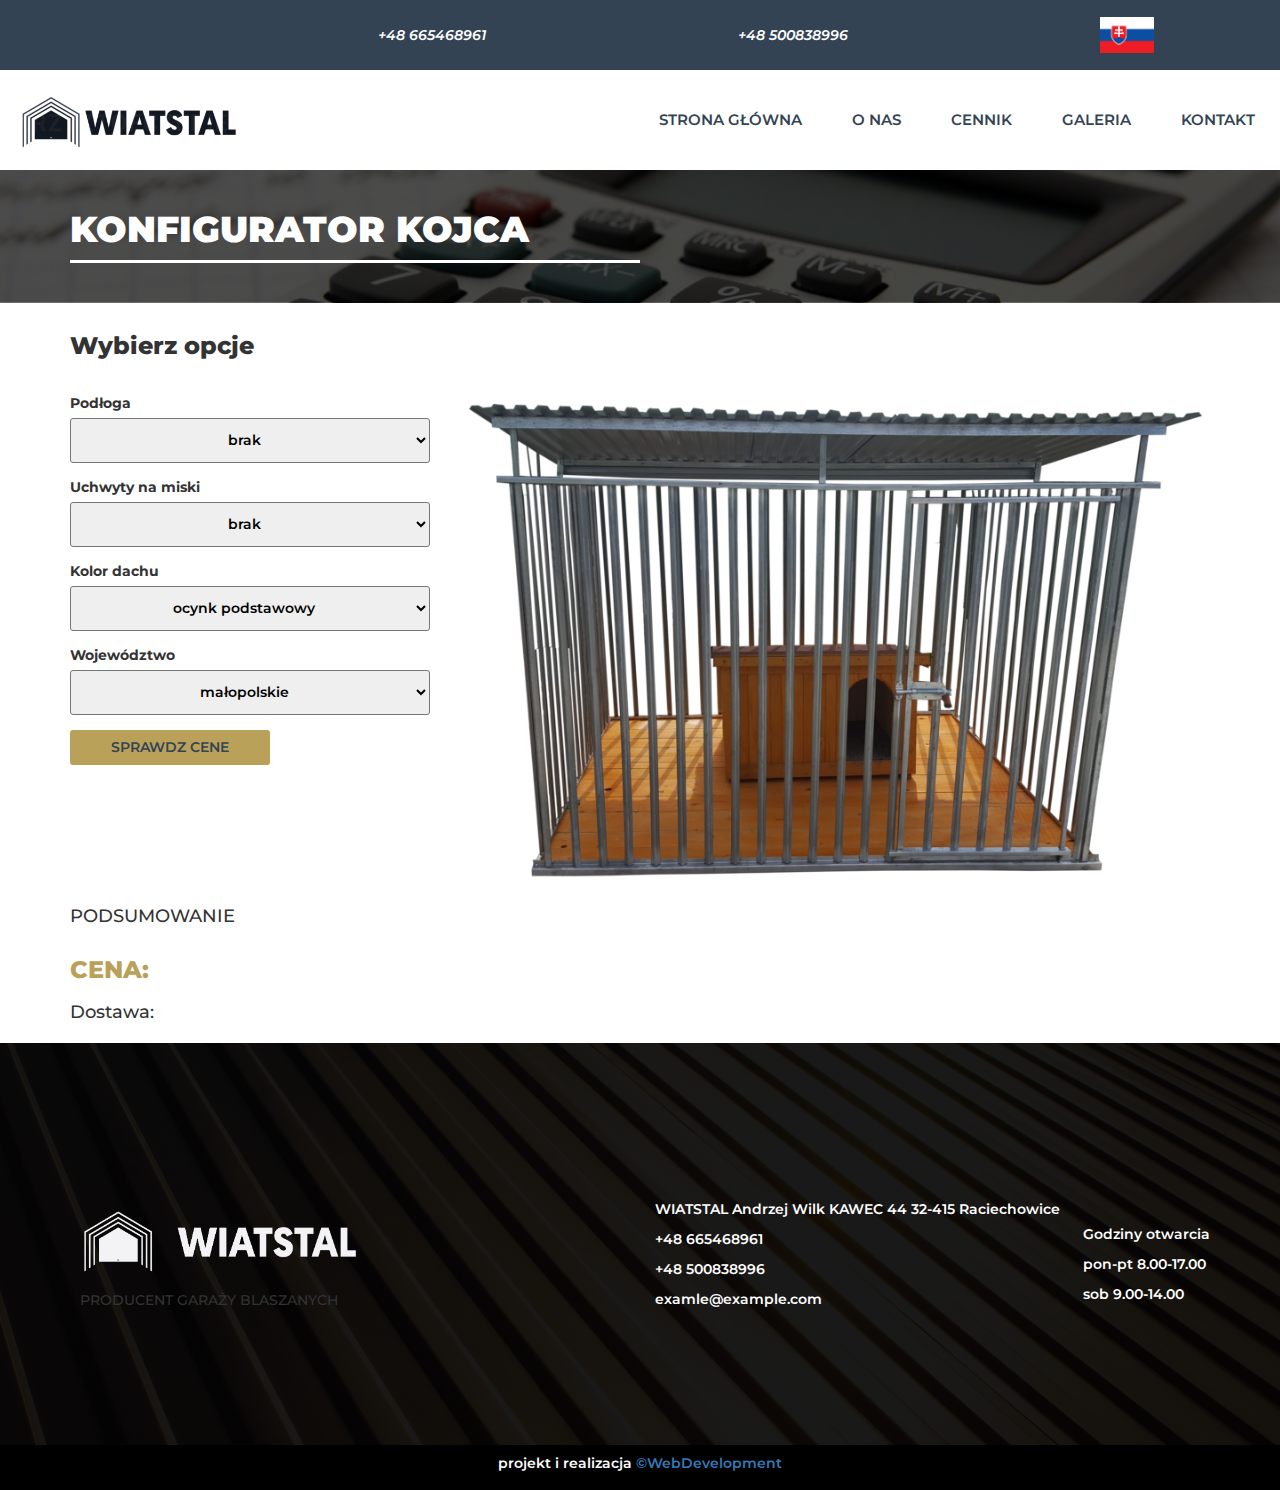
<file: calculator-kojec.html>
<!DOCTYPE html>
<html lang="pl">

<head>
    <meta charset="UTF-8">
    <meta http-equiv="X-UA-Compatible" content="IE=edge">
    <meta name="viewport" content="width=device-width, initial-scale=1">
    <title>Garaże blaszane producent </title>
    <!--fonts-->
    <link href="https://fonts.googleapis.com/css?family=Montserrat" rel="stylesheet">
    <!-font-awensome-->
    <link rel="stylesheet" href="https://use.fontawesome.com/releases/v5.0.10/css/all.css" integrity="sha384-+d0P83n9kaQMCwj8F4RJB66tzIwOKmrdb46+porD/OvrJ+37WqIM7UoBtwHO6Nlg" crossorigin="anonymous">

    <!--bootstrap-->
    <link rel="stylesheet" href="Ulkit/css/uikit.min.css">

    <link rel="stylesheet" href="bootstrap-3.3.7-dist/css/bootstrap.min.css">
    <!--general style-->
    <link rel="stylesheet" href="css/style.css">
    <link rel="stylesheet" href="css/responsive.css">
    <script src="Ulkit/js/uikit.min.js"></script>
    <script src="Ulkit/js/uikit-icons.min.js"></script>
</head>

<body>
    <section class="social-contact">
        <a href=""><i class="fab fa-3x fa-facebook-square"></i></a>
        <a href="tel:+48 665468961"><i class="fas fa-2x fa-mobile-alt"> +48 665468961</i></a>
        <a href="tel:+48 500838996"><i class="fas fa-2x fa-mobile-alt"> +48 500838996</i></a>
        <a href=""><img src="img/flaga.png" alt=""></a>
    </section>
    <!--nav-->
    <nav>
        <div class="logo"><a href="index.html"><img src="img/ikony/logo-wiatstal-garaze.png" alt=""></a><span class="hamburger-menu"><i class="fas  fa-2x fa-bars"></i></span></div>
        <ul class="menu-navbar">
            <li><a href="index.html">STRONA GŁÓWNA</a></li>
            <li><a href="">O NAS</a></li>
            <li><a href="cennik.html">CENNIK</a></li>
            <li><a href="galeria.html">GALERIA</a></li>
            <li><a href="kontakt.html">KONTAKT</a></li>
        </ul>
    </nav>

    <section class="calculator-title">
        <div class="container">
            <div class="row">
                <div class="col-lg-12">
                    <h2><span><i class="fas fa-calculator"></i> </span>KONFIGURATOR KOJCA</h2>
                </div>

            </div>
        </div>
    </section>

    <section class="calculator">
        <div class="container">
            <div class="row">
                <div class="col-lg-12">
                    <h3>Wybierz opcje</h3>
                </div>
            </div>



            <div class=" row " id="calc-kojec">
                <div class="col-lg-4"><label for="">Podłoga</label><select name="" id="floor">
           <option value="0">brak</option>
           <option value="300">podłoga z montażem</option>
       </select>

                    <label for="">Uchwyty na miski</label><select name="" id="dogBowl">
                    <option value="0">brak</option>
           <option value="50">1szt</option>
          
          </select>

                    <label for="">Kolor dachu</label>
                    <select name="" id="colorDog">
                <option data="ocynk" value="0">ocynk podstawowy</option>
                <option data="60" value="50">ciemna wiśnia</option>
                <option data="ciemny-brąz" value="60">ciemny brąz</option>
                <option data="grafit" value="60">grafit</option>
                <option data="zielony" value="60">zielony</option>
            </select>



                    <label for="">Województwo</label>
                    <select id="transportDog"><option data="małopolskie" value="0" name="małopolskie" >małopolskie</option>
             <option data="śląskie" value="50" name="śląskie" >śląskie</option>
             <option  data="podkarpackie" value="50" >podkarpackie</option>
             <option data="świętokrzyskie" value="50">świętokrzyskie</option>
             <option data="opolskie" value="100">opolskie</option>
             <option data="dolnośląskie" value="100">dolnośląskie</option><option data="wielkopolskie" value="100">wielkopolskie</option>
       
             <option data="lubuskie" value="100">lubuskie</option>
                
                 <option data="łódzkie" value="100">łódzkie</option>
                                            <option data="mazowieckie" value="100">mazowieckie</option><option data="lubelskie" value="100">lubelskie</option><option data="warmińsko-mazurskie" value="150">warmińsko-mazurskie</option><option data="pomorskie" value="150">pomorskie</option><option data="kujawsko-pomorskie" value="150">kujawsko-pomorskie</option>
                                            <option data="podlaskie" value="150">podlaskie</option>
                                            <option data="zachodniopomorskie" value="150">zachodniopomorskie</option>
                 
                  
                   </select>
                    <button class="show-price" id="show-price-dog">SPRAWDZ CENE</button><br>


                </div>


                <div class="col-lg-8 text-center">

                    <img src="img/kojce/kojec.png" alt="">

                </div>
            </div>

            <div class="row " id="dogHousePrice">
                <div class="col-lg-12 col-md-12">
                    <h4>PODSUMOWANIE</h4>
                    <h3><span class="price-garage" id="priceDogEnd">CENA:</span></h3>
                    <h4 id="priceDogText">Dostawa:</h4>
                </div>



            </div>


        </div>
    </section>

    <!--footer---------------------------------------------------->
    <footer>
        <div class="container">

            <div class="row">
                <div class="col-lg-6 col-md-6 ">
                    <div class="wrapper-footer"> <img src="img/ikony/wiatstal-metal.png" alt="">
                        <h5>PRODUCENT GARAŻY BLASZANYCH</h5>
                    </div>



                </div>
                <div class="col-lg-6 col-md-6"><address>
                        <p><i class="fas fa-2x fa-address-card"> </i> WIATSTAL Andrzej Wilk KAWEC 44 32-415 Raciechowice</p>
                    <p><i class="fas fa-2x fa-mobile-alt"> </i> +48 665468961</p>
                    <p><i class="fas fa-2x fa-mobile-alt"> </i> +48  500838996</p>
                    <p><i class="fas fa-2x fa-envelope"> </i> examle@example.com</p>
                   </address>

                    <div class="footer-hour">
                        <p>Godziny otwarcia</p>
                        <p>pon-pt 8.00-17.00</p>
                        <p>sob 9.00-14.00</p>
                    </div>
                </div>

            </div>
        </div>

    </footer>
    <section class="author">
        <p>projekt i realizacja <a href="">&copy;WebDevelopment</a></p>
    </section>






    <script src="js/jquery.min.js"></script>

    <script src="bootstrap-3.3.7-dist/js/bootstrap.min.js">
    </script>
    <script src="js/calculatordog.js"></script>
    <script src="js/main.js"></script>

</body>

</html>
</file>
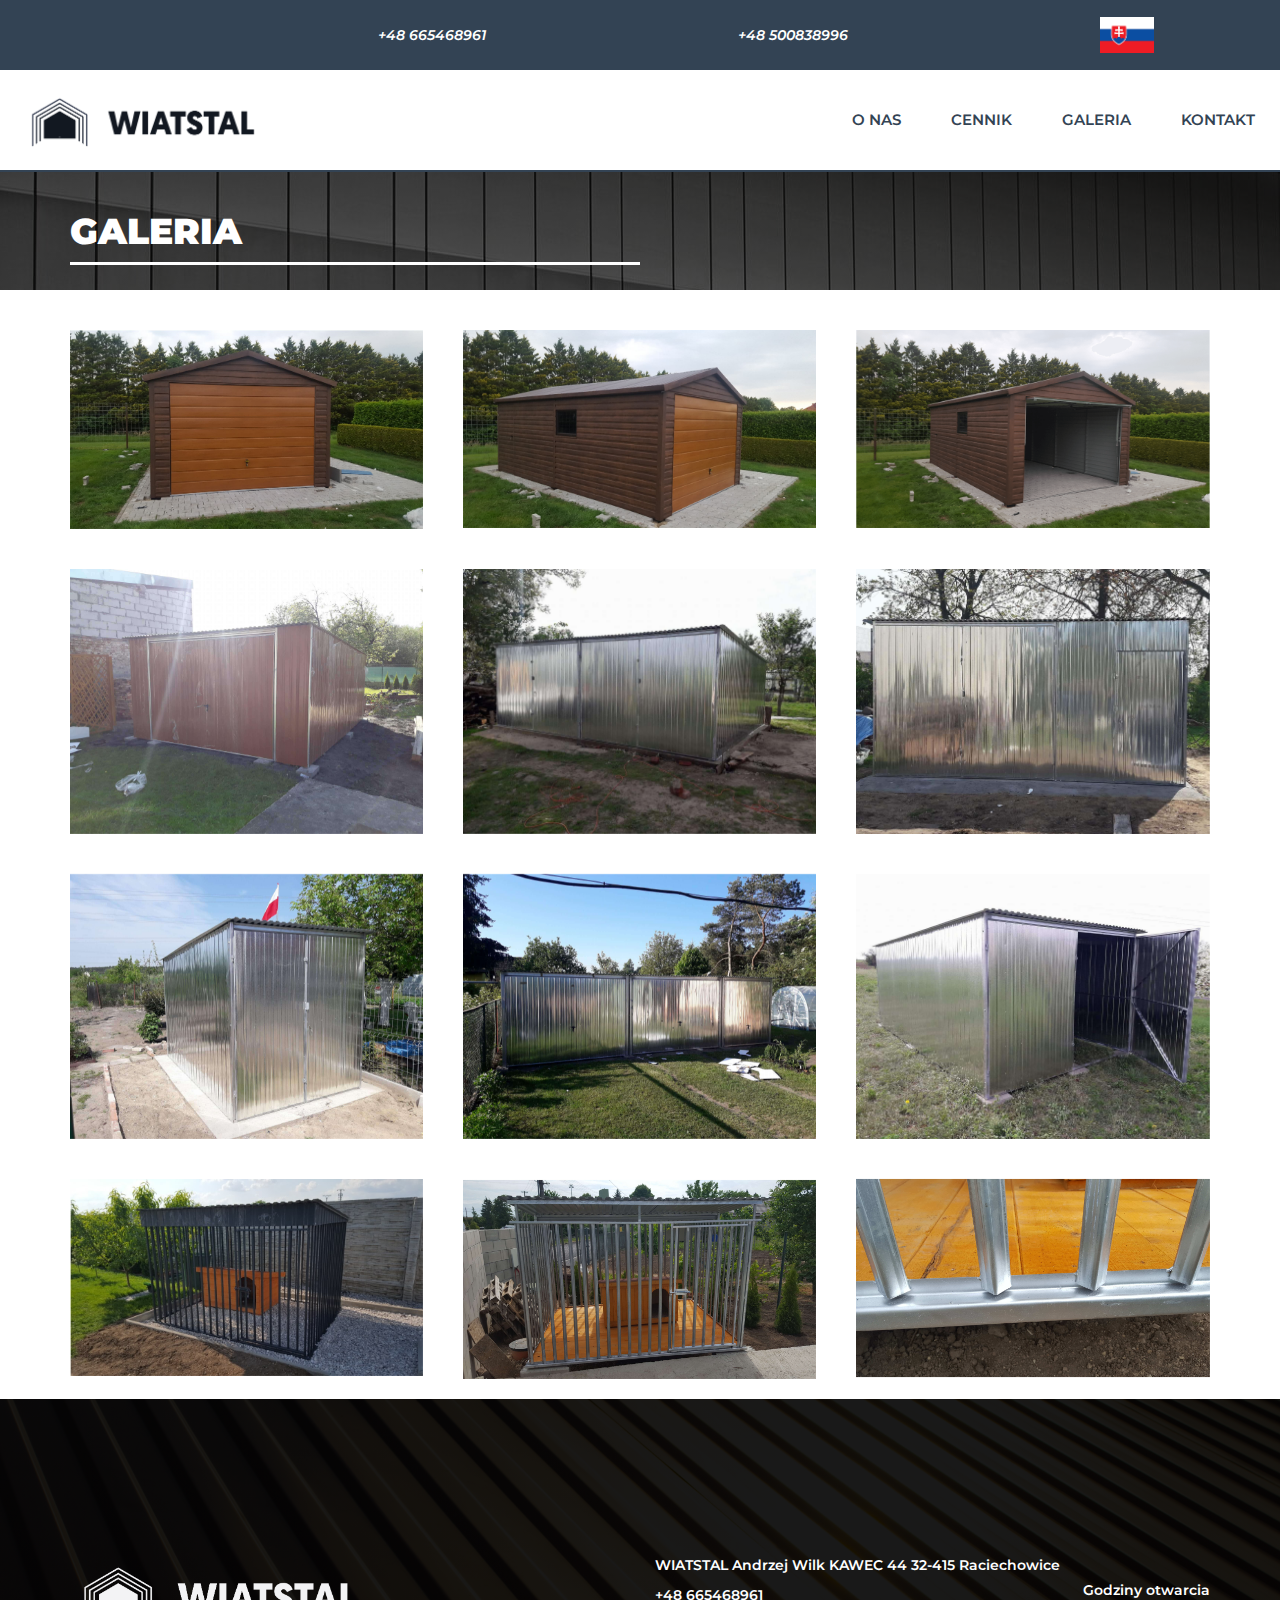
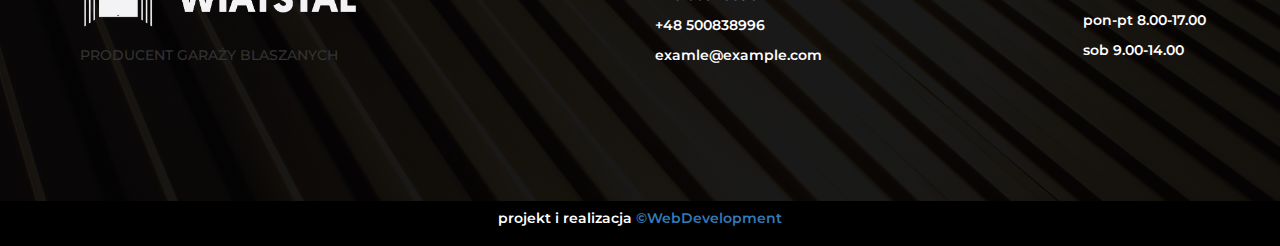
<file: galeria.html>
<!DOCTYPE html>
<html lang="pl">

<head>
    <meta charset="UTF-8">
    <meta http-equiv="X-UA-Compatible" content="IE=edge">
    <meta name="viewport" content="width=device-width, initial-scale=1">
    <title>Garaże blaszane producent </title>
    <!--fonts-->
    <link href="https://fonts.googleapis.com/css?family=Montserrat" rel="stylesheet">
    <!-font-awensome-->
    <link rel="stylesheet" href="https://use.fontawesome.com/releases/v5.0.10/css/all.css" integrity="sha384-+d0P83n9kaQMCwj8F4RJB66tzIwOKmrdb46+porD/OvrJ+37WqIM7UoBtwHO6Nlg" crossorigin="anonymous">

    <!--bootstrap-->
    <link rel="stylesheet" href="Ulkit/css/uikit.min.css">

    <link rel="stylesheet" href="bootstrap-3.3.7-dist/css/bootstrap.min.css">
    <!--general style-->
    <link rel="stylesheet" href="css/style.css">
    <link rel="stylesheet" href="css/responsive.css">
    <script src="Ulkit/js/uikit.min.js"></script>
    <script src="Ulkit/js/uikit-icons.min.js"></script>
</head>

<body>
    <section class="social-contact">
        <a href=""><i class="fab fa-3x fa-facebook-square"></i></a>
        <a href="tel:+48 665468961"><i class="fas fa-2x fa-mobile-alt">+48 665468961</i></a>
        <a href="tel:+48 500838996"><i class="fas fa-2x fa-mobile-alt"> +48 500838996</i></a>
        <a href=""><img src="img/flaga.png" alt=""></a>
    </section>
    <!--nav-->
 <nav>
        <div class="logo"><a href="index.html"><img src="img/ikony/wiatstal-color.png" alt=""></a><span class="hamburger-menu"><i class="fas  fa-2x fa-bars"></i></span></div>
        <ul class="menu-navbar">
            <li><a href="index.html"><i class="fas fa-2x fa-home"></i></a></li>
            <li><a href="onas.html">O NAS</a></li>
            <li><a href="cennik.html">CENNIK</a></li>
            <li><a href="galeria.html">GALERIA</a></li>
            <li><a href="kontakt.html">KONTAKT</a></li>
        </ul>
    </nav>

    <section class="header-site">
        <div class="container">
            <div class="row">
                <div class="col-lg-12">
                    <h2>GALERIA</h2>
                </div>
            </div>
        </div>

    </section>

    <!--galery-->
    <section class="gallery">
        <div class="container">
            <div class="row">
                <div class="col-lg-12">
                    <!--linie 1-->
                    <div class="uk-h3"></div>
                    <div class="uk-child-width-1-3@m" uk-grid uk-lightbox="animation: slide">
                        <div>
                            <a class="uk-inline" href="img/garaze/garaz-drewnopodobny-front%20(1).jpg" data-caption="garaż blaszany z oknem i bramą uchylną">
            <img src="img/garaze/garaz-drewnopodobny-front%20(1).jpg" alt="">
        </a>
                        </div>
                        <div>
                            <a class="uk-inline" href="img/garaze/garaz-drewnopodobny-okno%20(1).jpg" data-caption="Caption 2">
            <img src="img/garaze/garaz-drewnopodobny-okno%20(1).jpg" alt="garaż blaszany jany brąz">
        </a>
                        </div>
                        <div>
                            <a class="uk-inline" href="img/garaze/garaz-drewnopodobny-otwarta-brama-1920%20(1).png" data-caption="garaż blaszany uchylna brama">
            <img src="img/garaze/garaz-drewnopodobny-otwarta-brama-1920%20(1).png" alt="">
        </a>
                        </div>
                    </div>
                    <!--line 2-->
                    <div class="uk-h3"></div>
                    <div class="uk-child-width-1-3@m" uk-grid uk-lightbox="animation: slide">
                        <div>
                            <a class="uk-inline" href="img/garaze/brazowy%20garaz%20blaszak%20(1).jpeg" data-caption="Caption 1">
            <img src="img/garaze/brazowy%20garaz%20blaszak%20(1).jpeg" alt="">
        </a>
                        </div>
                        <div>
                            <a class="uk-inline" href="img/garaze/garaz-blaszak-podwojny%20(1).jpeg" data-caption="garaż blaszany standard plus drzwi">
            <img src="img/garaze/garaz-blaszak-podwojny%20(1).jpeg" alt="garaż blaszak podwójny">
        </a>
                        </div>
                        <div>
                            <a class="uk-inline" href="img/gara%C5%BC-blaszany-bok-drzwi.jpeg" data-caption="Caption 3">
            <img src="img/gara%C5%BC-blaszany-bok-drzwi.jpeg" alt="garaż blaszany plus dodatkowe drzwi">
        </a>
                        </div>
                    </div>
                    <!--linie 3 galery-->
                    <div class="uk-h3"></div>
                    <div class="uk-child-width-1-3@m" uk-grid uk-lightbox="animation: slide">
                        <div>
                            <a class="uk-inline" href="img/garaze/garaz%202mx3m.jpeg" data-caption="garaż blaszany standard kolor mat">
            <img src="img/garaze/garaz%202mx3m.jpeg" alt="">
        </a>
                        </div>
                        <div>
                            <a class="uk-inline" href="img/garaze/garaz-blaszany-podwojny-chromowany%20(1).jpeg" data-caption="Caption 2">
            <img src="img/garaze/garaz-blaszany-podwojny-chromowany%20(1).jpeg" alt="">
        </a>
                        </div>
                        <div>
                            <a class="uk-inline" href="img/garaż-brama.jpeg" data-caption="garaż blaszany standardowy 3mx5m">
            <img src="img/garaż-brama.jpeg" alt="garaż blaszany standardowy 3x5m">
        </a>
                        </div>
                    </div>
                    
                    <!--LINE 4-->
                <div class="uk-h3"></div>
<div class="uk-child-width-1-3@m" uk-grid uk-lightbox="animation: slide">
    <div>
        <a class="uk-inline" href="img/kojce/kojec%20dla%20psa%20czarny.jpg" data-caption="kojec dla psa kolor czarny">
            <img src="img/kojce/kojec%20dla%20psa%20czarny.jpg" alt="">
        </a>
    </div>
    <div>
        <a class="uk-inline" href="img/kojce/kojec-dla-psa-z-przodu%20(1).jpg" data-caption="kojec dla psa">
            <img src="img/kojce/kojec-dla-psa-z-przodu%20(1).jpg" alt="">
        </a>
    </div>
    <div>
        <a class="uk-inline" href="img/kojce/kojec-klatka%20(1)%20(1).jpg" data-caption="kojec dla psa">
            <img src="img/kojce/kojec-klatka%20(1)%20(1).jpg" alt="">
        </a>
    </div>
</div>

                </div>
            </div>
        </div>

    </section>

    <!--products slider-->

    <!--footer---------------------------------------------------->
   <!--footer---------------------------------------------------->
    <footer>
        <div class="container">

            <div class="row">
                <div class="col-lg-6 col-md-6 ">
                <div class="wrapper-footer"> <img src="img/ikony/wiatstal-metal.png" alt="">
                <h5>PRODUCENT GARAŻY BLASZANYCH</h5>
                    </div>
                  


                </div>
                <div class="col-lg-6 col-md-6"><address>
                        <p><i class="fas fa-2x fa-address-card"> </i> WIATSTAL Andrzej Wilk KAWEC 44 32-415 Raciechowice</p>
                    <p><i class="fas fa-2x fa-mobile-alt"> </i>  +48 665468961</p>
                    <p><i class="fas fa-2x fa-mobile-alt"> </i>+48 500838996</p>
                    <p><i class="fas fa-2x fa-envelope"> </i> examle@example.com</p>
                   </address>

                    <div class="footer-hour">
                        <p>Godziny otwarcia</p>
                        <p>pon-pt 8.00-17.00</p>
                        <p>sob 9.00-14.00</p>
                    </div>
                </div>

            </div>
        </div>

    </footer>
    <section class="author">
        <p>projekt i realizacja <a href="">&copy;WebDevelopment</a></p>
    </section>







    <script src="js/jquery.min.js"></script>

    <script src="bootstrap-3.3.7-dist/js/bootstrap.min.js">


    </script>
    <script src="js/main.js"></script>

</body>

</html>
</file>
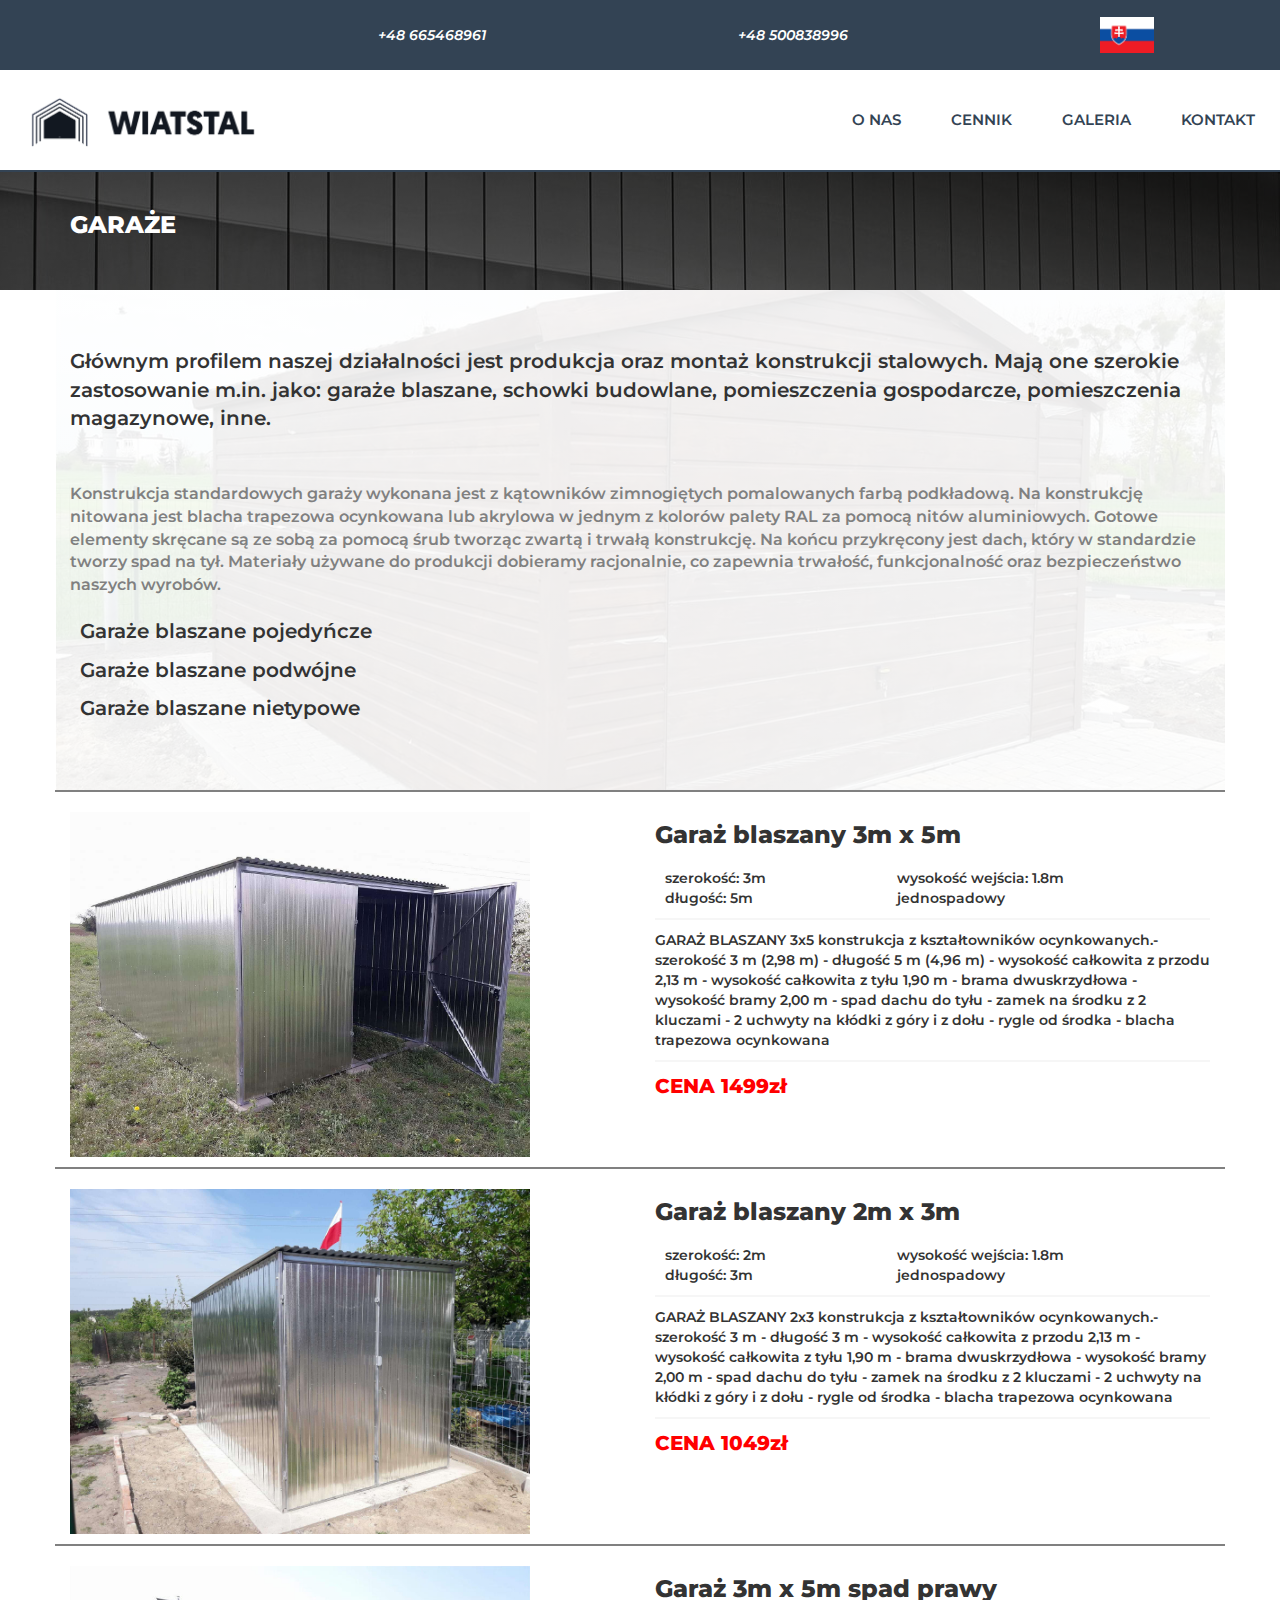
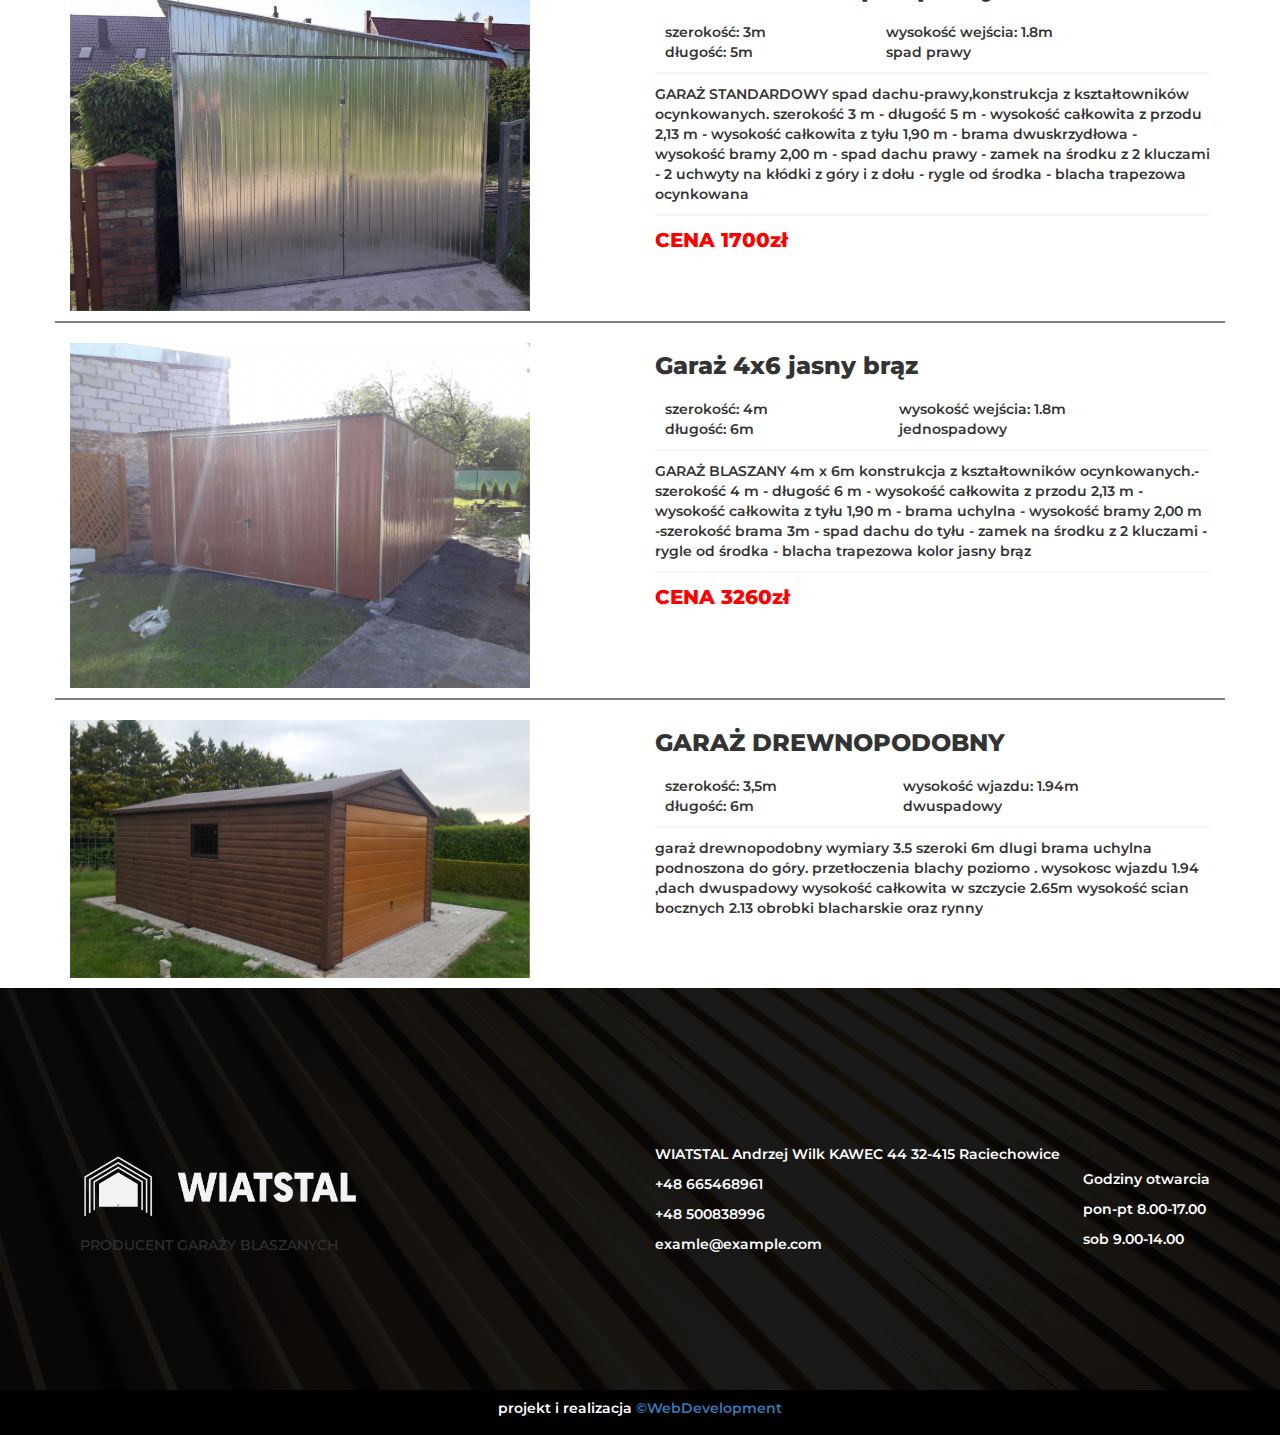
<file: garaze.html>
<!DOCTYPE html>
<html lang="pl">

<head>
    <meta charset="UTF-8">
    <meta http-equiv="X-UA-Compatible" content="IE=edge">
    <meta name="viewport" content="width=device-width, initial-scale=1">
    <title>Garaże blaszane producent </title>
    <!--fonts-->
    <link href="https://fonts.googleapis.com/css?family=Montserrat" rel="stylesheet">
    <!-font-awensome-->
    <link rel="stylesheet" href="https://use.fontawesome.com/releases/v5.0.10/css/all.css" integrity="sha384-+d0P83n9kaQMCwj8F4RJB66tzIwOKmrdb46+porD/OvrJ+37WqIM7UoBtwHO6Nlg" crossorigin="anonymous">


    <!--bootstrap-->
    <link rel="stylesheet" href="Ulkit/css/uikit.min.css">

    <link rel="stylesheet" href="bootstrap-3.3.7-dist/css/bootstrap.min.css">
    <!--general style-->
    <link rel="stylesheet" href="css/style.css">
    <link rel="stylesheet" href="css/responsive.css">
    <script src="Ulkit/js/uikit.min.js"></script>
    <script src="Ulkit/js/uikit-icons.min.js"></script>
</head>

<body>
    <section class="social-contact">
        <a href=""><i class="fab fa-3x fa-facebook-square"></i></a>
        <a href="tel:+48 665468961"><i class="fas fa-2x fa-mobile-alt"> +48 665468961</i></a>
        <a href="tel:+48 500838996"><i class="fas fa-2x fa-mobile-alt"> +48 500838996</i></a>
        <a href=""><img src="img/flaga.png" alt=""></a>
    </section>
    <!--nav-->
    <nav>
        <div class="logo"><a href="index.html"><img src="img/ikony/wiatstal-color.png" alt=""></a><span class="hamburger-menu"><i class="fas  fa-2x fa-bars"></i></span></div>
        <ul class="menu-navbar">
            <li><a href="index.html"><i class="fas fa-2x fa-home"></i></a></li>
            <li><a href="onas.html">O NAS</a></li>
            <li><a href="cennik.html">CENNIK</a></li>
            <li><a href="galeria.html">GALERIA</a></li>
            <li><a href="kontakt.html">KONTAKT</a></li>
        </ul>
    </nav>

    <section class="header-site ">
        <div class="container">
            <div class="row">
                <div class="col-lg-12">
                    <h3>GARAŻE</h3>
                </div>
            </div>
        </div>

    </section>

    <section class="garage-content">
        <div class="container">
            <div class="row">
                <div class="col-lg-12">
                    <p>Głównym profilem naszej działalności jest produkcja oraz montaż konstrukcji stalowych. Mają one szerokie zastosowanie m.in. jako: garaże blaszane, schowki budowlane, pomieszczenia gospodarcze, pomieszczenia magazynowe, inne.</p>
                    <p>Konstrukcja standardowych garaży wykonana jest z kątowników zimnogiętych pomalowanych farbą podkładową. Na konstrukcję nitowana jest blacha trapezowa ocynkowana lub akrylowa w jednym z kolorów palety RAL za pomocą nitów aluminiowych. Gotowe elementy skręcane są ze sobą za pomocą śrub tworząc zwartą i trwałą konstrukcję. Na końcu przykręcony jest dach, który w standardzie tworzy spad na tył. Materiały używane do produkcji dobieramy racjonalnie, co zapewnia trwałość, funkcjonalność oraz bezpieczeństwo naszych wyrobów.</p>
                    <p><span><i class="far fa-check-circle"></i></span>Garaże blaszane pojedyńcze</p>
                    <p><span><i class="far fa-check-circle"></i></span>Garaże blaszane podwójne </p>
                    <p><span><i class="far fa-check-circle"></i></span>Garaże blaszane nietypowe </p>
                </div>

            </div>
        </div>

    </section>

    <section class="header-site-content-img">
        <div class="container">
            <div class="row">
                <div class="col-lg-6">
                    <div class="uk-h3"></div>
                    <div class="uk-child-width-1-3@m" uk-grid uk-lightbox="animation: slide">
                        <div>
                            <a class="uk-inline" href="img/garaż-brama.jpeg" data-caption="Garaż standard 3m x 5m">
            <img src="img/garaż-brama.jpeg" alt="garaż-blaszany 3x5 najtaniej">
        </a>
                        </div>


                    </div>
                </div>
                <div class="col-lg-6">
                    <h3>Garaż blaszany 3m x 5m</h3>
                    <div class="uk-card-body-figure">
                        <figure><i class="fas fa-2x fa-info-circle"></i></figure>
                        <div class="uk-card-body-details"><span>szerokość: 3m</span><span>wysokość wejścia: 1.8m</span><span>długość: 5m</span><span>jednospadowy</span>
                        </div>
                    </div>
                    <p>GARAŻ BLASZANY 3x5 konstrukcja z kształtowników ocynkowanych.- szerokość 3 m (2,98 m) - długość 5 m (4,96 m) - wysokość całkowita z przodu 2,13 m - wysokość całkowita z tyłu 1,90 m - brama dwuskrzydłowa - wysokość bramy 2,00 m - spad dachu do tyłu - zamek na środku z 2 kluczami - 2 uchwyty na kłódki z góry i z dołu - rygle od środka - blacha trapezowa ocynkowana</p>
                    <p class="ofert-price">CENA 1499zł</p>
                </div>
            </div>
            <div class="row">
                <div class="col-lg-6">
                    <div class="uk-h3"></div>
                    <div class="uk-child-width-1-3@m" uk-grid uk-lightbox="animation: slide">
                        <div>
                            <a class="uk-inline" href="img/garaze/garaz%202mx3m.jpeg" data-caption="Caption 1">
            <img src="img/garaze/garaz%202mx3m.jpeg" alt="">
        </a>
                        </div>


                    </div>
                </div>
                <div class="col-lg-6">
                    <h3>Garaż blaszany 2m x 3m</h3>
                    <div class="uk-card-body-figure">
                        <figure><i class="fas fa-2x fa-info-circle"></i></figure>
                        <div class="uk-card-body-details"><span>szerokość: 2m</span><span>wysokość wejścia: 1.8m</span><span>długość: 3m</span><span>jednospadowy</span>
                        </div>
                    </div>
                    <p>GARAŻ BLASZANY 2x3 konstrukcja z kształtowników ocynkowanych.- szerokość 3 m - długość 3 m - wysokość całkowita z przodu 2,13 m - wysokość całkowita z tyłu 1,90 m - brama dwuskrzydłowa - wysokość bramy 2,00 m - spad dachu do tyłu - zamek na środku z 2 kluczami - 2 uchwyty na kłódki z góry i z dołu - rygle od środka - blacha trapezowa ocynkowana</p>
                    <p class="ofert-price">CENA 1049zł</p>

                </div>
            </div>
            <!--sssss-->
            <div class="row">
                <div class="col-lg-6">
                    <div class="uk-h3"></div>
                    <div class="uk-child-width-1-3@m" uk-grid uk-lightbox="animation: slide">
                        <div>
                            <a class="uk-inline" href="img/garaze/garaz-blaszak-spad-prawy-3x5.jpeg" data-caption="Caption 1">
            <img src="img/garaze/garaz-blaszak-spad-prawy-3x5.jpeg" alt="">
        </a>
                        </div>


                    </div>
                </div>
                <div class="col-lg-6">

                    <h3>Garaż 3m x 5m spad prawy</h3>
                    <div class="uk-card-body-figure">
                        <figure><i class="fas fa-2x fa-info-circle"></i></figure>
                        <div class="uk-card-body-details"><span>szerokość: 3m</span><span>wysokość wejścia: 1.8m</span><span>długość: 5m</span><span>spad prawy</span>
                        </div>
                    </div>

                    <p>GARAŻ STANDARDOWY spad dachu-prawy,konstrukcja z kształtowników ocynkowanych. szerokość 3 m - długość 5 m - wysokość całkowita z przodu 2,13 m - wysokość całkowita z tyłu 1,90 m - brama dwuskrzydłowa - wysokość bramy 2,00 m - spad dachu prawy - zamek na środku z 2 kluczami - 2 uchwyty na kłódki z góry i z dołu - rygle od środka - blacha trapezowa ocynkowana</p>
                    <p class="ofert-price">CENA 1700zł</p>



                </div>
            </div>
            <!--5------>
            <div class="row">
                <div class="col-lg-6">
                    <div class="uk-h3"></div>
                    <div class="uk-child-width-1-3@m" uk-grid uk-lightbox="animation: slide">
                        <div>
                            <a class="uk-inline" href="img/garaze/gara%C5%BC-blaszany-4x6-jasny-braz.jpeg" data-caption="Caption 1">
            <img src="img/garaze/gara%C5%BC-blaszany-4x6-jasny-braz.jpeg" alt="">
        </a>
                        </div>


                    </div>
                </div>
                <div class="col-lg-6">

                    <h3>Garaż 4x6 jasny brąz</h3>
                    <div class="uk-card-body-figure">
                        <figure><i class="fas fa-2x fa-info-circle"></i></figure>
                        <div class="uk-card-body-details"><span>szerokość: 4m</span><span>wysokość wejścia: 1.8m</span><span>długość: 6m</span><span>jednospadowy</span>
                        </div>
                    </div>

                    <p>GARAŻ BLASZANY 4m x 6m konstrukcja z kształtowników ocynkowanych.- szerokość 4 m - długość 6 m - wysokość całkowita z przodu 2,13 m - wysokość całkowita z tyłu 1,90 m - brama uchylna - wysokość bramy 2,00 m -szerokość brama 3m - spad dachu do tyłu - zamek na środku z 2 kluczami - rygle od środka - blacha trapezowa kolor jasny brąz</p>
                    <p class="ofert-price">CENA 3260zł</p>


                </div>
            </div>

            <div class="row">
                <div class="col-lg-6">
                    <div class="uk-h3"></div>
                    <div class="uk-child-width-1-3@m" uk-grid uk-lightbox="animation: slide">
                        <div>
                            <a class="uk-inline" href="img/garaze/garaz-drewnopodobny-okno%20(1).jpg" data-caption="Caption 1">
            <img src="img/garaze/garaz-drewnopodobny-okno%20(1).jpg" alt="">
        </a>
                        </div>


                    </div>
                </div>
                <div class="col-lg-6">

                    <h3>GARAŻ DREWNOPODOBNY</h3>
                    <div class="uk-card-body-figure">
                        <figure><i class="fas fa-2x fa-info-circle"></i></figure>
                        <div class="uk-card-body-details"><span>szerokość: 3,5m</span><span>wysokość wjazdu: 1.94m</span><span>długość: 6m</span><span>dwuspadowy</span>
                        </div>
                    </div>

                    <p>garaż drewnopodobny wymiary 3.5 szeroki 6m dlugi brama uchylna podnoszona do góry. przetłoczenia blachy poziomo . wysokosc wjazdu 1.94 ,dach dwuspadowy wysokość całkowita w szczycie 2.65m wysokość scian bocznych 2.13 obrobki blacharskie oraz rynny </p>


                </div>
            </div>
        </div>
    </section>

    <!--footer---------------------------------------------------->
    <footer>
        <div class="container">

            <div class="row">
                <div class="col-lg-6 col-md-6 ">
                    <div class="wrapper-footer"> <img src="img/ikony/wiatstal-metal.png" alt="">
                        <h5>PRODUCENT GARAŻY BLASZANYCH</h5>
                    </div>



                </div>
                <div class="col-lg-6 col-md-6"><address>
                        <p><i class="fas fa-2x fa-address-card"> </i> WIATSTAL Andrzej Wilk KAWEC 44 32-415 Raciechowice</p>
                    <p><i class="fas fa-2x fa-mobile-alt"> </i> +48 665468961</p>
                    <p><i class="fas fa-2x fa-mobile-alt"> </i> +48 500838996</p>
                    <p><i class="fas fa-2x fa-envelope"> </i> examle@example.com</p>
                   </address>

                    <div class="footer-hour">
                        <p>Godziny otwarcia</p>
                        <p>pon-pt 8.00-17.00</p>
                        <p>sob 9.00-14.00</p>
                    </div>
                </div>

            </div>
        </div>

    </footer>
    <section class="author">
        <p>projekt i realizacja <a href="">&copy;WebDevelopment</a></p>
    </section>







    <script src="js/jquery.min.js"></script>

    <script src="bootstrap-3.3.7-dist/js/bootstrap.min.js">
    </script>
    <script src="js/main.js"></script>

</body>

</html>
</file>
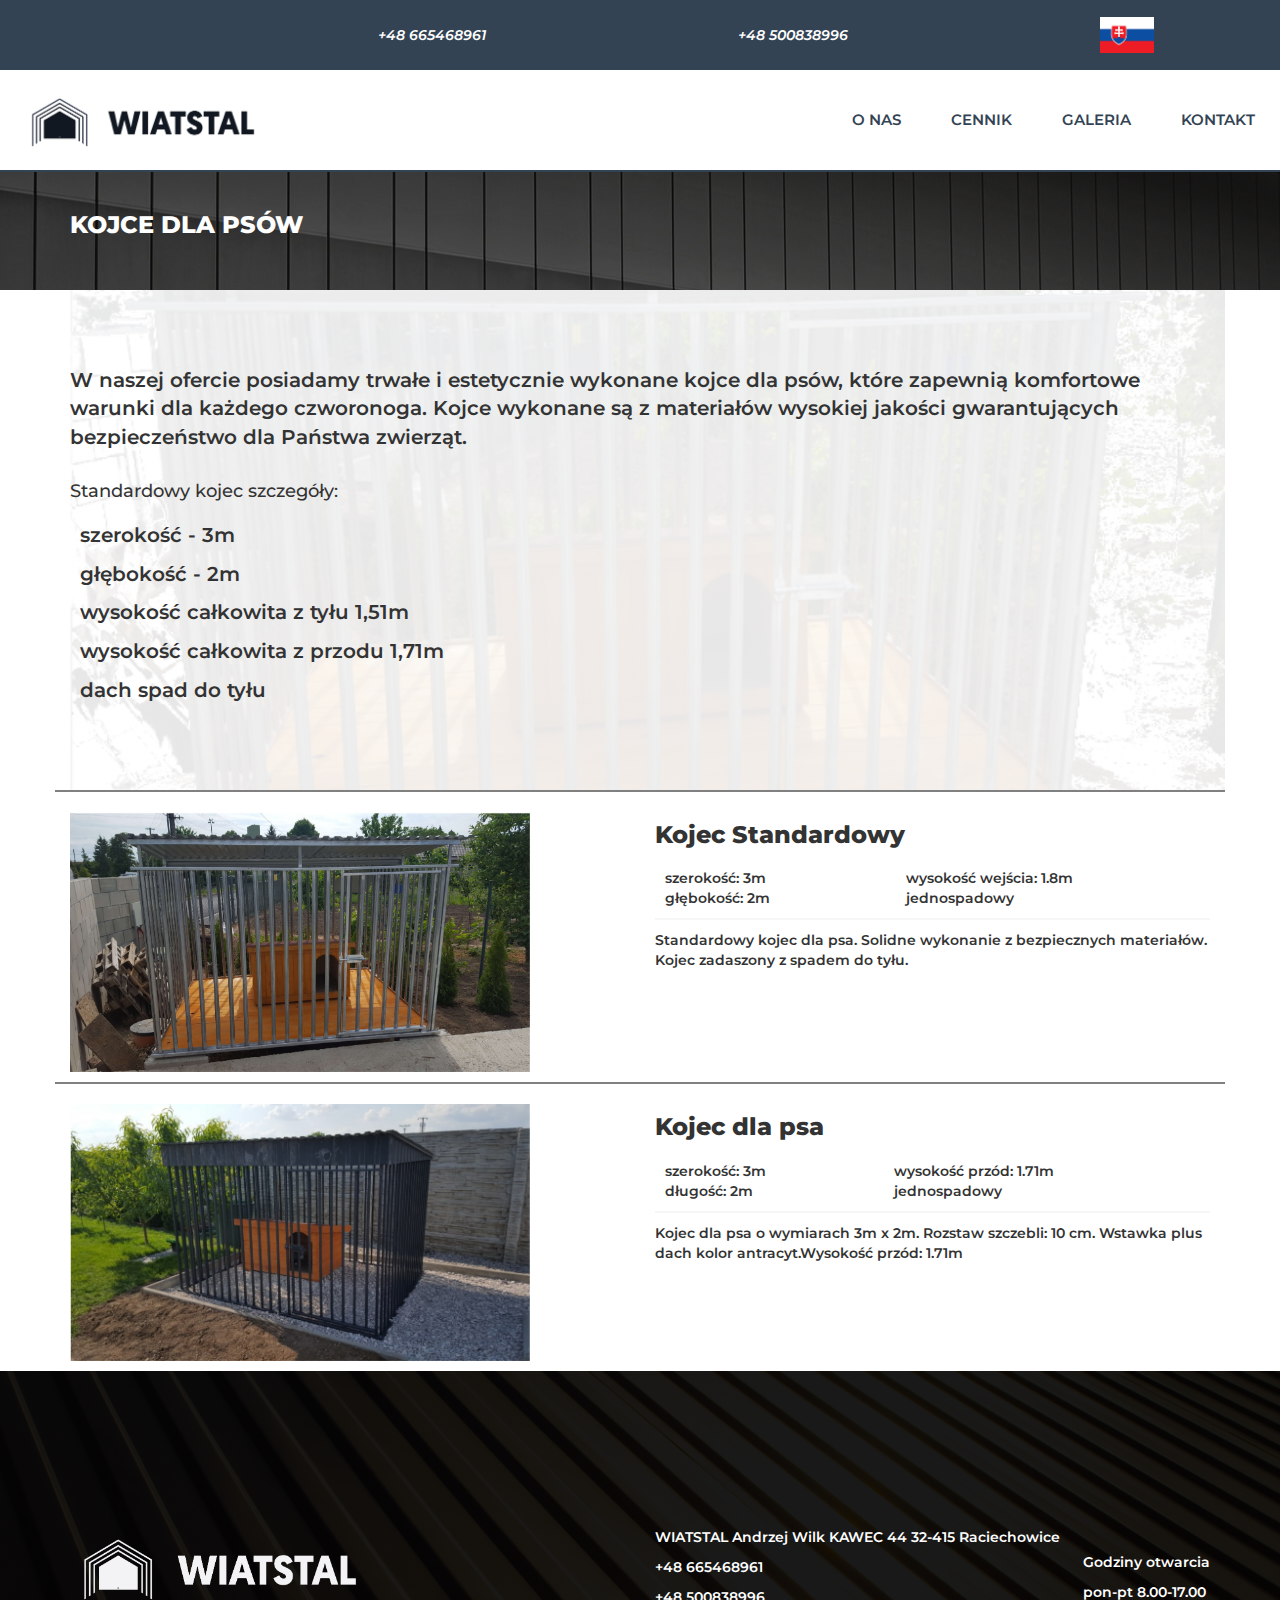
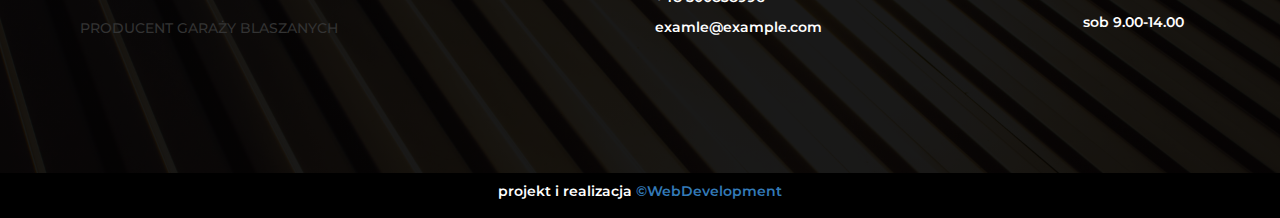
<file: kojce.html>
<!DOCTYPE html>
<html lang="pl">

<head>
    <meta charset="UTF-8">
    <meta http-equiv="X-UA-Compatible" content="IE=edge">
    <meta name="viewport" content="width=device-width, initial-scale=1">
    <title>Wiatstal kojce dla psów </title>
    <!--fonts-->
    <link href="https://fonts.googleapis.com/css?family=Montserrat" rel="stylesheet">
    <!-font-awensome-->
    <link rel="stylesheet" href="https://use.fontawesome.com/releases/v5.0.10/css/all.css" integrity="sha384-+d0P83n9kaQMCwj8F4RJB66tzIwOKmrdb46+porD/OvrJ+37WqIM7UoBtwHO6Nlg" crossorigin="anonymous">
  
   
    <!--bootstrap-->
    <link rel="stylesheet" href="Ulkit/css/uikit.min.css">

    <link rel="stylesheet" href="bootstrap-3.3.7-dist/css/bootstrap.min.css">
    <!--general style-->
    <link rel="stylesheet" href="css/style.css">
    <link rel="stylesheet" href="css/responsive.css">
    <script src="Ulkit/js/uikit.min.js"></script>
    <script src="Ulkit/js/uikit-icons.min.js"></script>
</head>

<body>
    <section class="social-contact">
        <a href=""><i class="fab fa-3x fa-facebook-square"></i></a>
        <a href="tel: +48 665468961"><i class="fas fa-2x fa-mobile-alt"> +48 665468961
 
</i></a>
        <a href="tel:+48 500838996"><i class="fas fa-2x fa-mobile-alt"> +48 500838996</i></a>
        <a href=""><img src="img/flaga.png" alt=""></a>
    </section>
    <!--nav-->
     <nav>
        <div class="logo"><a href="index.html"><img src="img/ikony/wiatstal-color.png" alt="wiatstal-garaże-blaszane"></a><span class="hamburger-menu"><i class="fas  fa-2x fa-bars"></i></span></div>
        <ul class="menu-navbar">
            <li><a href="index.html"><i class="fas fa-2x fa-home"></i></a></li>
            <li><a href="onas.html">O NAS</a></li>
            <li><a href="cennik.html">CENNIK</a></li>
            <li><a href="galeria.html">GALERIA</a></li>
            <li><a href="kontakt.html">KONTAKT</a></li>
        </ul>
    </nav>

    <section class="header-site ">
        <div class="container">
            <div class="row">
                <div class="col-lg-12">
                    <h3>KOJCE DLA PSÓW</h3>
                </div>
            </div>
        </div>

    </section>

    <section class="kojec-content">
        <div class="container">
            <div class="row">
                <div class="col-lg-12">
                    <p>W naszej ofercie posiadamy trwałe i estetycznie wykonane kojce dla psów, które zapewnią komfortowe warunki dla każdego czworonoga. Kojce wykonane są z materiałów wysokiej jakości gwarantujących bezpieczeństwo dla Państwa zwierząt.</p>
                    
                    <h4>Standardowy kojec szczegóły:

</h4>
                    <p><span><i class="far fa-check-circle"></i></span>szerokość - 3m</p>
                    <p><span><i class="far fa-check-circle"></i></span>głębokość - 2m</p>
              
                    <p><span><i class="far fa-check-circle"></i></span>wysokość całkowita z tyłu 1,51m</p>
                    <p><span><i class="far fa-check-circle"></i></span>wysokość całkowita z przodu 1,71m</p>
                    <p><span><i class="far fa-check-circle"></i></span>dach spad do tyłu</p>
                </div>

            </div>
        </div>

    </section>

    <section class="header-site-content-img">
        <div class="container">
            <div class="row">
                <div class="col-lg-6">
                    <div class="uk-h3"></div>
                    <div class="uk-child-width-1-3@m" uk-grid uk-lightbox="animation: slide">
                        <div>
                            <a class="uk-inline" href="img/kojce/kojec-dla-psa-z-przodu%20(1).jpg" data-caption="Kojec dla psa">
            <img src="img/kojce/kojec-dla-psa-z-przodu%20(1).jpg" alt="">
        </a>
                        </div>


                    </div>
                </div>
                <div class="col-lg-6">
                    <h3>Kojec Standardowy</h3>
                      <div class="uk-card-body-figure"><figure><i class="fas fa-2x fa-info-circle"></i></figure><div class="uk-card-body-details"><span>szerokość: 3m</span><span>wysokość wejścia: 1.8m</span><span>głębokość: 2m</span><span>jednospadowy</span>
                        </div>
                        </div>
                    <p>Standardowy kojec dla psa. Solidne wykonanie z bezpiecznych materiałów. Kojec zadaszony z spadem do tyłu.</p>
                </div>
            </div>
            <div class="row">
                <div class="col-lg-6">
                    <div class="uk-h3"></div>
                    <div class="uk-child-width-1-3@m" uk-grid uk-lightbox="animation: slide">
                        <div>
                            <a class="uk-inline" href="img/kojce/kojec%20dla%20psa%20czarny.jpg" data-caption="Kojec dla Psa">
            <img src="img/kojce/kojec%20dla%20psa%20czarny.jpg" alt="">
        </a>
                        </div>


                    </div>
                </div>
                <div class="col-lg-6">
                    <h3>Kojec dla psa</h3>
                      <div class="uk-card-body-figure"><figure><i class="fas fa-2x fa-info-circle"></i></figure><div class="uk-card-body-details"><span>szerokość: 3m</span><span>wysokość przód: 1.71m</span><span>długość: 2m</span><span>jednospadowy</span>
                        </div>
                        </div>
                    <p>Kojec dla psa o wymiarach 3m x 2m. Rozstaw szczebli: 10 cm. Wstawka plus dach kolor antracyt.Wysokość przód: 1.71m</p>
                </div>
            </div>
            <!--sssss-->
         
            <!--5------>
         
            
           
        </div>
    </section>

       <!--footer---------------------------------------------------->
    <footer>
        <div class="container">

            <div class="row">
                <div class="col-lg-6 col-md-6 ">
                <div class="wrapper-footer"> <img src="img/ikony/wiatstal-metal.png" alt="">
                <h5>PRODUCENT GARAŻY BLASZANYCH</h5>
                    </div>
                  


                </div>
                <div class="col-lg-6 col-md-6"><address>
                        <p><i class="fas fa-2x fa-address-card"> </i> WIATSTAL Andrzej Wilk KAWEC 44 32-415 Raciechowice</p>
                    <p><i class="fas fa-2x fa-mobile-alt"> </i>  +48 665468961</p>
                    <p><i class="fas fa-2x fa-mobile-alt"> </i> +48 500838996</p>
                    <p><i class="fas fa-2x fa-envelope"> </i> examle@example.com</p>
                   </address>

                    <div class="footer-hour">
                        <p>Godziny otwarcia</p>
                        <p>pon-pt 8.00-17.00</p>
                        <p>sob 9.00-14.00</p>
                    </div>
                </div>

            </div>
        </div>

    </footer>
    <section class="author">
        <p>projekt i realizacja <a href="">&copy;WebDevelopment</a></p>
    </section>







    <script src="js/jquery.min.js"></script>
   
    <script src="bootstrap-3.3.7-dist/js/bootstrap.min.js">


    </script>
    <script src="js/main.js"></script>

</body>

</html>
</file>
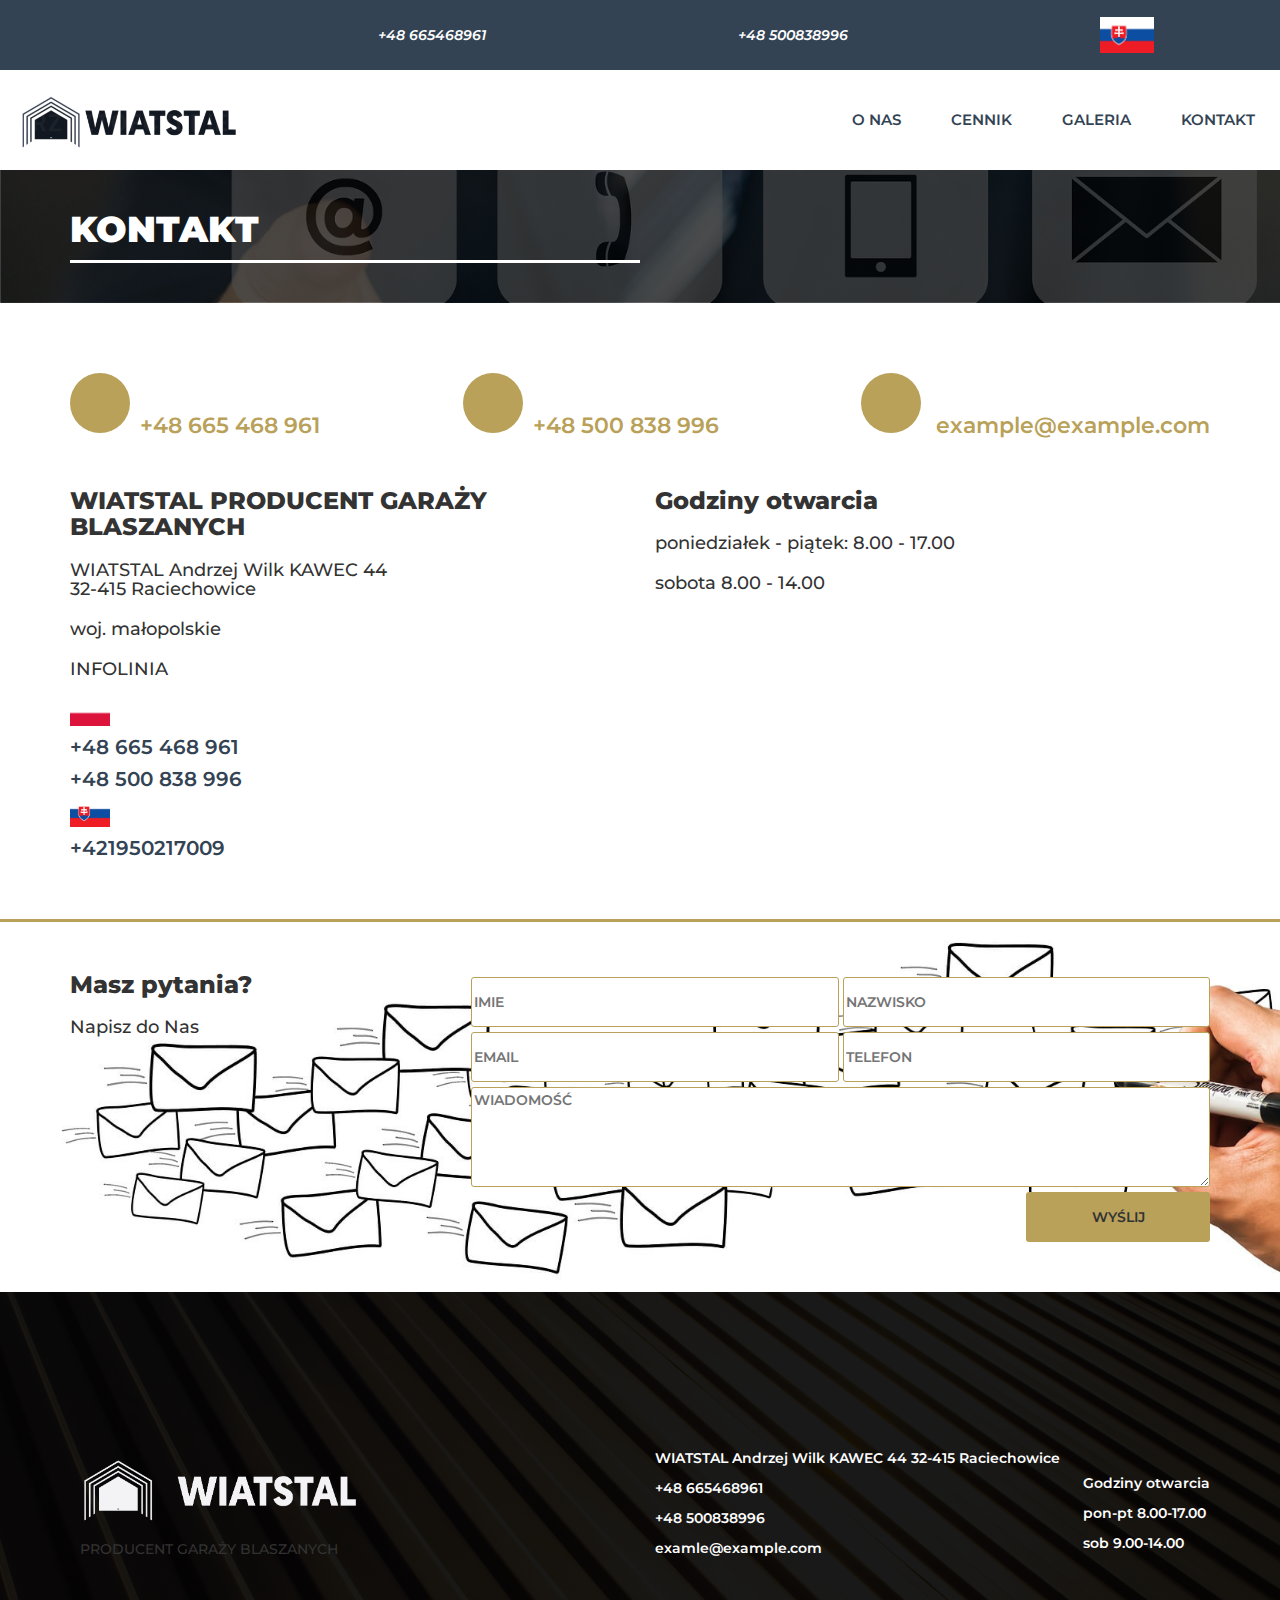
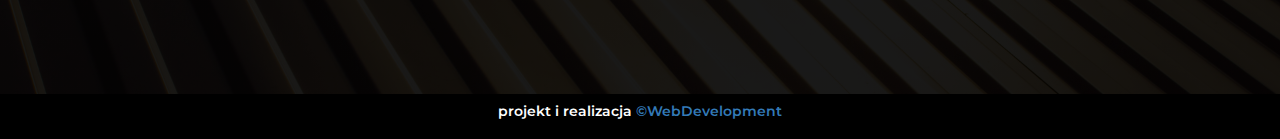
<file: kontakt.html>
<!DOCTYPE html>
<html lang="pl">

<head>
    <meta charset="UTF-8">
    <meta http-equiv="X-UA-Compatible" content="IE=edge">
    <meta name="viewport" content="width=device-width, initial-scale=1">
    <title>Garaże blaszane producent </title>
    <!--fonts-->
    <link href="https://fonts.googleapis.com/css?family=Montserrat" rel="stylesheet">
    <!-font-awensome-->
    <link rel="stylesheet" href="https://use.fontawesome.com/releases/v5.0.10/css/all.css" integrity="sha384-+d0P83n9kaQMCwj8F4RJB66tzIwOKmrdb46+porD/OvrJ+37WqIM7UoBtwHO6Nlg" crossorigin="anonymous">

    <!--bootstrap-->
    <link rel="stylesheet" href="Ulkit/css/uikit.min.css">

    <link rel="stylesheet" href="bootstrap-3.3.7-dist/css/bootstrap.min.css">
    <!--general style-->
    <link rel="stylesheet" href="css/style.css">
    <link rel="stylesheet" href="css/responsive.css">
    <script src="Ulkit/js/uikit.min.js"></script>
    <script src="Ulkit/js/uikit-icons.min.js"></script>
</head>

<body>
    <section class="social-contact">
        <a href=""><i class="fab fa-3x fa-facebook-square"></i></a>
        <a href="tel:+48 665468961"><i class="fas fa-2x fa-mobile-alt">+48 665468961</i></a>
        <a href="tel:+48 500838996"><i class="fas fa-2x fa-mobile-alt"> +48 500838996</i></a>
        <a href=""><img src="img/flaga.png" alt=""></a>
    </section>
    <!--nav-->
    <nav>
        <div class="logo"><a href="index.html"><img src="img/ikony/logo-wiatstal-garaze.png" alt=""></a><span class="hamburger-menu"><i class="fas  fa-2x fa-bars"></i></span></div>
        <ul class="menu-navbar">
            <li><a href="index.html"><i class="fas fa-2x fa-home"></i></a></li>
            <li><a href="onas.html">O NAS</a></li>
            <li><a href="cennik.html">CENNIK</a></li>
            <li><a href="galeria.html">GALERIA</a></li>
            <li><a href="kontakt.html">KONTAKT</a></li>
        </ul>
    </nav>

    <section class="contact">
        <div class="container">
            <div class="row">
                <div class="col-lg-12">
                    <h2>KONTAKT</h2>
                </div>
            </div>
        </div>
    </section>

    <section class="address-company">
        <div class="container">
            <div class="row">
                <div class="col-lg-12  phone">

                    <h4>
                        <a href="tel:+48 665 468 961">
                            <figure><i class="fas fa-2x fa-mobile-alt">  </i></figure><span>+48 665 468 961</span></a>
                    </h4>
                    <h4>
                        <a href="tel:+48 500 838 996">
                            <figure><i class="fas fa-2x fa-mobile-alt">  </i></figure><span>+48 500 838 996</span></a>
                    </h4>
                    <h4>
                        <a href="">
                            <figure><i class="fas fa-2x fa-envelope">   </i></figure> <span>example@example.com</span></a>
                    </h4>
                </div>
            </div>
            <div class="row contact-content">
                <div class="col-lg-6">
                    <h3>WIATSTAL PRODUCENT GARAŻY BLASZANYCH</h3>

                    <h4>WIATSTAL Andrzej Wilk KAWEC 44 <br> 32-415 Raciechowice</h4>
                    <h4>woj. małopolskie</h4>

                    <h4><span><i class="fas fa-info-circle"></i></span> INFOLINIA</h4>
                    <figure><img src="img/poland-162393_640.png" alt=""></figure>
                    <h5><a href="tel:+48 665468961">+48 665 468 961</a></h5>
                    <h5><a href="tel:+48 500838996">+48 500 838 996</a></h5>
                    <figure><img src="img/flaga.png" alt=""></figure>
                    <h5><a href="tel:+421950217009">+421950217009</a></h5>



                </div>
                <div class="col-lg-6">
                    <h3>Godziny otwarcia</h3>
                    <h4>poniedziałek - piątek: 8.00 - 17.00</h4>
                    <h4>sobota 8.00 - 14.00</h4>
                </div>
            </div>
        </div>

    </section>

    <section class="message">
        <div class="container">
            <div class="row">
                <div class="col-lg-4">
                    <h3>Masz pytania?</h3>
                    <h4>Napisz do Nas</h4>
                </div>
                <div class="col-lg-8 text-right">
                    <form action="">
                        <input type="text" placeholder="IMIE">
                        <input type="text" placeholder="NAZWISKO">
                        <input type="email" name="email" placeholder="EMAIL" required>
                        <input type="text" name="phone" placeholder="TELEFON" required>
                        <textarea name="wiadomosc" placeholder="WIADOMOŚĆ"></textarea>
                        <input type="submit" value="WYŚLIJ">

                    </form>
                </div>
            </div>
        </div>
    </section>

    <!--contact form-->



    <!--footer---------------------------------------------------->
    <!--footer---------------------------------------------------->
    <footer>
        <div class="container">

            <div class="row">
                <div class="col-lg-6 col-md-6 ">
                    <div class="wrapper-footer"> <img src="img/ikony/wiatstal-metal.png" alt="">
                        <h5>PRODUCENT GARAŻY BLASZANYCH</h5>
                    </div>



                </div>
                <div class="col-lg-6 col-md-6"><address>
                        <p><i class="fas fa-2x fa-address-card"> </i> WIATSTAL Andrzej Wilk KAWEC 44 32-415 Raciechowice</p>
                    <p><i class="fas fa-2x fa-mobile-alt"> </i> +48 665468961</p>
                    <p><i class="fas fa-2x fa-mobile-alt"> </i> +48 500838996
</p>
                    <p><i class="fas fa-2x fa-envelope"> </i> examle@example.com</p>
                   </address>

                    <div>
                        <p>Godziny otwarcia</p>
                        <p>pon-pt 8.00-17.00</p>
                        <p>sob 9.00-14.00</p>
                    </div>
                </div>

            </div>
        </div>

    </footer>
    <section class="author">
        <p>projekt i realizacja <a href="">&copy;WebDevelopment</a></p>
    </section>

    <script src="js/jquery.min.js"></script>

    <script src="bootstrap-3.3.7-dist/js/bootstrap.min.js">
    </script>
    <script src="js/main.js"></script>

</body>

</html>
</file>
<file: css/style.css>
body {
    position: relative;
    box-sizing: border-box;
    margin: 0px;
    font-family: 'Montserrat', sans-serif;
    font-weight: 600;
}

h1,
h2,
h3,
h4 {
    margin: 0px;
    padding: 0px;
    margin-top: 20px;
    margin-bottom: 20px;
}

h2 {
    width: 50%;
    margin-top: 40px;
    font-weight: 900;
    margin-bottom: 40px;
    margin-left: auto;
    margin-right: auto;
    text-align: center;
    font-size: 36px;
    color: #334354;

}

h2::after {
    width: 50%;
    content: "";
    display: block;
    border-top: 3px solid #334354;
    margin-left: auto;
    margin-right: auto;
    margin-top: 10px;
}


h3 {
    margin-top: 30px;
    font-weight: 800;
}

svg {
    width: 35px;
    height: 35px;
    padding: 5px;
    color: #fff;
    background: grey;
}


/*social-contact****************************************************/

.social-contact {
    width: 100%;
    height: 70px;
    background: #334354;
    display: flex;
    justify-content: space-around;
    align-items: center;
    flex-direction: wrap;
}



.social-contact a {
    color: #fff;
}

.social-contact a .fa-facebook-square {
    color: #fff;
}

.social-contact a img {
    height: 36px;
}

/*nav style*************************/

nav {
    background: #fff;
    height: 100px;

    display: flex;
    justify-content: space-between;
}

nav div.logo {
    width: 50%;
    padding-top: 5px;
    display: flex;
    align-items: center;
}

.hamburger-menu {
    display: none;
}

nav img {
    width: 50%;
    margin-left: 20px;

}

nav ul {
    width: 80%;
    list-style: none;
    height: 100px;
    display: flex;
    justify-content: flex-end;
    align-items: center;
    padding-left:0px;
}

nav ul li {
    width: auto;
    height: 100px;
    margin: 20px;
    line-height: 100px;
    margin-top: 0px;
    margin-bottom: 0px;

}


nav ul li a {
    text-decoration: none;
    color: #334354;
    font-size: 15px;
    display: block;
    height: 100px;
    padding-left: 5px;
    padding-right: 5px;

}

nav ul li a:hover {
    border-bottom: 2px solid #FFCB38;
    color: #FFF;
    background: #334354;

    text-decoration: none;
}

/*header style***************************************/

header {
    position: relative;
    width: 100%;
    height: auto;
    
    background-size: cover;
    background-position: left top;

}

.jumbotron-header {
  
    width: 100%;
    position: absolute;
    top: 30%;
    left: 50%;
    transform: translate(-50%, -50%);
    background: transparent;
    z-index: 10;
    color: #fff;
}

.jumbotron-header .btn-primary {
    margin-top: 50px;
    background: transparent;
    height: 60px;
    padding: 0px;
    line-height: 60px;
    padding-left: 15px;
    padding-right: 15px;
    border: 1px solid #fff;

}

.jumbotron-header .btn-primary:hover {
    opacity: 0.9;
    background: #fff;
    color: #000;
    transition: 0.3s;
}

/*offert section style start*/

.offert {
    width: 100%;
}

.offert .row {
    text-align: center;
    float: none;
}

.offert .col-md-4 {
    box-sizing: border-box;

    background: #fff;
    height: 250px;
    display: flex;
    justify-content: center;
    align-items: center;
    flex-direction: column;
    border-top: 7px solid #334354;
    border-bottom: 7px solid #334354;


}

.offert .col-md-4:hover {
    opacity: 0.7;
}

.offert .col-md-4 a {
    color: #334354;
}

.offert .col-md-4 .fa-align-justify {
    border-top: 2px solid;
    border-left: 2px solid;
    border-right: 2px solid;
    width: 52px;
    height: 41.3px;
    border-top-left-radius: 5px;
    border-top-right-radius: 5px;

}

.offert .col-md-4:nth-child(2) {
    background-color: #334354;
    color: #fff;
    border-top: 7px solid #fff;
    border-bottom: 7px solid #fff;
}

.offert .col-md-4:nth-child(2) a {
    color: #fff;
}


/*installation*/

.installation {
    height: 100px;
    background-color: #334354;

}

.installation h3 {
    color: #fff;
    font-size: 30px;
}




/*recomended section!!!!!!!!!!!!!!!!!!!!!!!!!!!!!!!!!!!!!!!!!!!!!!!!!1*/

.recomended {

    width: 100%;
    height: auto;

    background: #FFF;
}

.recomended .col-md-3 {
    position: relative;
    box-sizing: border-box;
    border: 1px solid #fff;
    padding: 0px;

    color: #fff;
    padding: 2px;
    margin-bottom: 100px;
}

.recomended .col-md-3 h3,
.recomended .col-md-3 p {
    background-color: #334354;
    margin: 0px;
    padding: 10px;
    text-align: center;
    font-size: 18px;
}

.recomended .col-md-3 p {
    font-size: 20px;
    color: #B9A15A;
}


.recomended img {
    width: 100%;
}

.mask {
    position: absolute;
    top: 0;
    display: flex;
    justify-content: center;
    align-items: center;

    z-index: 10;
    width: 100%;
    height: 100%;
    background-color: #334354;
    opacity: 0;
    color: #fff;
    transition: 0.3s;
}

.mask:hover {
    opacity: 0.9;
}

.mask-item {
    display: flex;
    justify-content: center;
    flex-direction: column;
    align-items: center;
    width: 95%;
    height: 95%;
    border: 2px solid #fff;
}

.recomended .col-md-3 .mask-item p {
    padding: 3px;
    font-size: 12px;
}


/*about section*/

.about {

    background-color: #334354;
    color: #fff;
}

.about h2 {
    color: #fff
}

.about h2::after {
    border-color: #B9A15A;
}

.about .col-lg-3 {
    padding: 5px;
    padding-top: 15px;
    background: #B9A15A;
    box-sizing: border-box;
    border: 3px solid #334354;
    height: 350px;

}

.about h3,
.about i,
.about p {
    color: #334354;
}


.about figure {
    margin-left: auto;
    margin-right: auto;

    width: 90px;
    height: 90px;
    background: #fff;
    border-radius: 50%;
    text-align: center;
}

.about figure i {
    line-height: 90px;
    text-align: center;
}

.about #why-we {
    padding-top: 50px;
    padding-bottom: 80px;

}

.about .fa-check-circle {
    color: #b9a15a;
}

.about .container-fluid {
    background-attachment: fixed;
    height: 350px;
    width: 100%;
    background-image: url(../img/garaze/wiatstal-tlo-garaz-blaszany%20.png);
    background-size: cover;
    background-position: center;
}

#test-target {
    width: 100%;
    height: 450px;
    background-image:linear-gradient(rgba(0,0,0,0.5),rgba(0,0,0,0.5)), url(../img/garaze/wiatstal-tlo-garaz-blaszany-corveta.png);
    background-position: center;
}
#test-target2{
    background-image:linear-gradient(rgba(0,0,0,0.5),rgba(0,0,0,0.5)),url(../img/wiatstal-garaze-blaszane-slider-niebo.jpeg);
    background-position: center;
    
}

/*calc garage*/

.calc-garage .col-lg-6 {

    background-color: #fff;
    padding: 0px;
    height: 350px;
    text-align: center;
    padding-top: 50px;
    border-bottom: 5px solid #334354;
}

.calc-garage .col-lg-6:nth-child(2) {
    background-color: #334354;
    color: #fff;
    border-top: 5px solid #fff;


}


.calc-garage figure {
    width: 90px;
    height: 90px;
    background: #334354;
    text-align: center;
    margin-left: auto;
    margin-right: auto;
    border-radius: 50%;
}

.calc-garage figure:nth-child(2) {
    background: #fff;
}


.calc-garage figure i:nth-child(1) {
    color: #fff;
    line-height: 90px;
}

#calc2 {
    background: #fff;
}

#calc2 i {
    color: #334354;
}

.btn-calc {
    width: 200px;
    height: 60px;
    border-radius: 5px;
    background: transparent;
    border: 2px solid #334354;
    transition: 0.3s;

}

.btn-calc:hover {
    background: #B9A15A;
    border: 0px;
    transition: 0.3s;

}

.btn-calc2 {
    border: 2px solid #fff;
}

/*parallax-garage*/

.parallax-garage {
    background-attachment: fixed;
    background-image: url(../img/garaz-dlug-paralax.jpeg);
    height: 350px;
    width: 100%;
    background-position: bottom;
    background-size: cover;
}

/*service section*/

.service {
    background-image: linear-gradient(rgba(250, 250, 250, 0.7), rgba(250, 250, 250, 0.7)), url(../img/poland-2853164_1280.jpg);
    background-size: cover;
    background-position: center;
}

.service h4,
.service h3 {
    color: #334354;
}

.service p {
    color: #334354;
}

.service p span {
    color: #B9A15A;
}

.service > col-lg-6:nth-child(2) {
    display: flex;
    flex-direction: column;
}

/**/
.service-ue{
    background-image:linear-gradient(rgba(51,67,84,0.8),rgba(51,67,84,0.8)),url(../img/europa-mapa-garaze-dostawa.jpg);
    width: 100%;
    height: auto;
    background-position: center;
    background-size:cover;
    padding-top:25px;
    padding-bottom: 25px;
}
.service-ue .col-lg-6{
    padding:10px;
}
.service-ue h3{
    color:#B9A15A;
}
.service-ue h4{
    color:#fff;
    padding:10px;
}
.service-ue h3 i,.service-ue h4 i{
    color:#B9A15A;
}
.service-ue p span img{
    width: 80px;
}
.service-ue p{
    color:#fff;
    padding:10px;
}

/*contact us*/

.contact-us {
   
   
    height: auto;
    background: #FCFCF7;
}




.contact-us p{
    padding-bottom: 20px;
}


.contact-us form {
    width: 100%;
    margin-left: auto;
    margin-right: auto;
    display: flex;
    justify-content: center;
    align-items: center;
    flex-direction: column;
    margin-bottom: 80px;
}

.contact-us form input {
    width: 60%;
    height: 50px;
    border: 1px solid #B9A15A;
    background: transparent;
    margin-bottom: 10px;
    border-radius: 3px;
    background: #fff;

}

.contact-us form input::placeholder,
.contact-us form textarea::placeholder {
    padding-left: 10px;
    color: #B9A15A;
}

.contact-us form textarea {
    width: 60%;
    height: 100px;
    background: #334354;
    border-radius: 3px;
    margin-bottom: 10px;
    padding-top: 10px;
}

.contact-us .footer-checkbox{
    padding-top:10px;
    width: 60%;
    font-size:10px;
    
}

.contact-us .footer-checkbox input[type="checkbox"]{
    height: 13px;
    width: 13px;
    float:left;
}

.btn-submit {
    height: 50px;
    width: 60%;
    border: 0px;
    background: #B9A15A;
    border-radius: 3px;
}

/*slideshow section*/

.slideshow {
    background: #B9A15A;
    padding-bottom: 50px;
}

.slideshow ul {
    border: 2px solid #fff;
}

.slideshow svg {
    width: 35px;
    height: 35px;
    padding: 5px;
    color: #fff;
    background: grey;
}

.slideshow img {
    width: 100%;
}


/*social media section*/

.social {
    height: 100px;

}

.social .col-lg-12 {
    display: flex;
    justify-content: center;
    align-items: center;
    height: 100px;
}

.social a {
    margin: 10px;
    color: #000;
}

/*footer*/

footer {
    width: 100%;
    min-height: 402px;
    background-image: linear-gradient(rgba(0, 0, 0, 0.9), rgba(0, 0, 0, 0.9)), url(../img/wiatstal-garaze-blaszane-slider-brazowy.jpeg);
    background-size: cover;
    background-position: center;



}




footer .col-lg-6 {
    font-family: 'Montserrat', sans-serif;
    height: 402px;
    padding-top: 50px;
    display: flex;
    justify-content: space-between;
    align-items: center;



}

footer .col-lg-6:nth-child(1) {
    display: flex;
    
    justify-content: flex-start;
    align-items: center;

    height: 402px;
}
footer .col-lg-6 h5{
    padding:10px;
}
footer .col-lg-6 img{
    width: 300px;
}

.author {
    height: 45px;
    background: #000;
    color: #fff;
    padding: 5px;
    display: flex;
    align-items: center;
    justify-content: center;
}

footer p {
    color: #fff;
}


footer .logo-footer img {
    width: 50%;
}

footer h4 {
    text-align: left;
    color: #fff;
    text-shadow: 1px 1px 2px rgba(255, 203, 56, 1);
}



/*modal 1*/

#modal-example input[type="text"] {
    width: 100%;
    height: 50px;
    border-radius: 3px;
    border: 1px solid #B9A15A;
    margin-bottom: 10px;
}

#modal-example input[type="text"]::placeholder {
    padding: 5px;
}

#modal-example .uk-button-primary {
    background: #B9A15A;
}

/*stylye galeria html---------------------------------------------------------------------------------------------------------------------*/

.header-site {
    width: 100%;
    height: 120px;
    border-top: 2px solid #334354;
    background-image: linear-gradient(rgba(0, 0, 0, 0.6), rgba(0, 0, 0, 0.6)), url(../img/audi-1076316_1280.jpg);
    background-size: cover;
    background-position: top;
}

.header-site h2 {
color:#fff;
    text-align: left;
    margin:0px;
    margin-top:40px;
    margin-bottom: 40px;
    width: 100%;
    
}
.header-site h2::after{
   border-color:#fff;
    margin: 0px;
    margin-top:10px;
  
}
.header-site h3{
    margin-top:40px;
     margin-bottom: 40px;
    color:#fff;
}

.gallery {
    padding-top: 20px;
    padding-bottom: 20px;
}

/*slider*/

.products .uk-card-default {
    position: relative;
    height: auto;
    display: flex;
    justify-content: flex-start;
    align-items: center;
    width: 99%;
    box-shadow: 0 5px 15px rgba(0, 0, 0, .08);
    margin-bottom: 50px;


}

.products .uk-card-default::before {
    content: "";
    position: absolute;
    border-top: 1px solid #B9A15A;
    top: 0;
    width: 100%;

    height: 10px;
}

.uk-card-default p {
    padding-top: 10px;
}

.uk-card-default p span {
    font-size: 25px;
    color: red;
    padding-left: 10px;
}

.uk-card-default .uk-card-title {
    font-size: 2em;
    border-bottom: 2px solid #f6f6f6;
}

.uk-card-body-figure {
    display: flex;
    justify-content: flex-start;
    align-items: center;
    border-bottom: 2px solid #f6f6f6;
    padding-bottom: 10px;
}

.uk-card-body-details {
    padding-left: 10px;
}

.uk-card-body-details span {
    display: inline-block;
    width: 50%;
}


a.uk-button.uk-button-default {
    color: #000;
    float: left;
    background: transparent;
}

a.uk-button.uk-button-default:hover {
    background: red;
}

.products img {
    border-bottom-left-radius: 5px;
    border-top-left-radius: 5px;
    width: 450px;

}

body > section.products > div > div:nth-child(2) > div > div > div > a.uk-position-center-left.uk-position-small.uk-hidden-hover.uk-slidenav-previous.uk-icon.uk-slidenav {
    background: transparent;
    color: #fff;
}


/*body > section.products > div > div:nth-child(2) > div > div > div > ul > li.uk-active > div > div.uk-card-body > button {
    color: #fff;
    background: red;
    border-radius: 5px;
}*/

svg {
    background: grey;
    opacity: 0.7;
}

.uk-card-primary.uk-card-body .uk-button-default,
.uk-card-primary > :not([class*=uk-card-media]) .uk-button-default,
.uk-card-secondary.uk-card-body .uk-button-default,
.uk-card-secondary > :not([class*=uk-card-media]) .uk-button-default,
.uk-light .uk-button-default,
.uk-offcanvas-bar .uk-button-default,
.uk-overlay-primary .uk-button-default,
.uk-section-primary:not(.uk-preserve-color) .uk-button-default,
.uk-section-secondary:not(.uk-preserve-color) .uk-button-default,
.uk-tile-primary:not(.uk-preserve-color) .uk-button-default,
.uk-tile-secondary:not(.uk-preserve-color) .uk-button-default {
    background: red;
    border-radius: 5px;
}

.btn-slider{
    height: 45px;
    border:0px;
    border-radius:3px;
    width: 157px;
    font-size:13px;
 background-color:#B9A15A;
    color:#334354;
}

/*garaze.html style******************************************************88
*/

.header-site-garage h3 {
    border-bottom: 1.5px solid grey;
}


.garage-content .row {
    background-image: linear-gradient(rgba(255, 255, 255, 0.9), rgba(255, 255, 255, 0.9)), url(../img/garaz-brazowy-tlo.jpeg);
    background-size: cover;
    background-position: center;
    background-size: cover;
    height: 500px;


}

.garage-content .row .col-lg-12:nth-child(1) {
    display: flex;
    height: 100%;
    justify-content: center;
    flex-direction: column;
}

.garage-content .row .col-lg-12 p {
    font-size: 20px;
}

.garage-content .row .col-lg-12 p:nth-child(1) {
    margin-bottom: 50px;
}

.garage-content .row .col-lg-12 p:nth-child(2) {
    font-size: 16px;
    color: grey;
    margin-bottom: 20px;
}

.garage-content .row .col-lg-12 span {
    color: forestgreen;
    margin-right: 10px;
}

.header-site-content-img .row {
    border-top: 2px solid grey;
    margin-bottom: 10px;
}

.header-site-content-img div.uk-first-column {
    width: 500px;
}

.header-site-content-img p {
    padding-top: 10px;
}

.ofert-price {
    color: red;
    font-size: 20px;
    font-weight: 800;
    border-top: 2px solid #f6f6f6;
}

#price-button .uk-modal-body {
    display: flex;
    flex-direction: column;
}

#price-button .uk-modal-body label {
    margin-top: 5px;
}

/*kojce.html*******************************************************kojce.html style*/

.kojec-content .row {
    background-image: linear-gradient(rgba(255, 255, 255, 0.9), rgba(255, 255, 255, 0.9)), url(../img/kojce/kojec-dla-psa-z-przodu-500px-bialy.jpg);
    background-size: cover;
    background-position: center;
    height: 500px;


}

.kojec-content .row .col-lg-12:nth-child(1) {
    display: flex;
    height: 100%;
    justify-content: center;
    flex-direction: column;
}

.kojec-content .row .col-lg-12 p {
    font-size: 20px;
}

.kojec-content .row .col-lg-12 span {
    color: forestgreen;
    margin-right: 10px;
}


/*calculator-garage.html style***********************************************************************************/

.calculator-title {
    background-image: linear-gradient(rgba(0, 0, 0, 0.7), rgba(0, 0, 0, 0.7)), url(../img/accountant-1238598_1280.jpg);
    background-size: cover;
    background-position: center;
}

.calculator-title h2 {
    color: #fff;
    margin:0px;
    margin-top:40px;
    margin-bottom: 40px;
    text-align: left;
}
.calculator-title h2::after{
    border-color:#fff;
   width: 100%;
    
}

.calculator #col-figure {
    display: flex;
    justify-content: space-around;
    flex-wrap: wrap;
}

.calculator figure {

    width: 120px;
    height: 120px;
    display: flex;
    flex-direction: column;
    text-align: center;
    justify-content: center;
    align-items: center;
    cursor: pointer;
}

.calculator select {

    color: #000;
    width: 100%;
    height: 45px;
    text-align: center;
    border-radius: 3px;
}

#colorGarage option {
    border: 1px solid #fff;
    height: 30px;
    background: #9c9c9c;
    color: #fff;
}


.calculator #colorGarage option:nth-child(2) {
    background: #613c41;
}

.calculator #colorGarage option:nth-child(3) {
    background: #653f34;
    color: #fff;
}

.calculator #colorGarage option:nth-child(4) {
    background: #4a4f54;
    color: #fff;
}

.calculator #colorGarage option:nth-child(5) {
    background: #024217;
    color: #fff;
}

.calculator .figure-calc {
    margin-left: auto;
    margin-right: auto;
    width: 50%;
    height: 50%;
    padding-top: 40px;
    padding-bottom: 40px;

}
.calculator #priceSubmit form div.col-lg-6,.calculator #priceSubmit form div.col-lg-3{
  display:flex;
    justify-content: flex-start;
    flex-direction: column;
}
.calculator #priceSubmit form{
    background:#f5f5f5;
    padding:15px;
   
}
.calculator #priceSubmit form .inputSubmit,.calculator #priceSubmit form textarea{
    height: 45px;
    border:1px solid #334354;
    background:#B9A15A;
}
.calculator #priceSubmit form textarea{
    height:90px;
}
.calculator #priceSubmit form input[type="submit"]{
    height:45px;
    margin-top:29px;
    background:#334354;
    border:1px solid #B9A15A;
    color:#B9A15A;
}
.calculator #priceSubmit form .inputPrice{
   
    height: 45px;
    border:0px;
    border-bottom:1px solid #B9A15A;
    
   
}

#priceSubmit{
    display:none;
}

/*figure-calc*/

#figure-spad-tyl {
    display: none;
}

.cena {
    margin-top: 10px;
    margin-bottom: 10px;
    color: #B9A15A;
    background: #334354;
    padding: 10px;
    display: none;
}

.calculator span.price-garage {
    color: #B9A15A;
}

.color,
.color2 {
    display: inline-block;
    width: 50px;
    height: 50px;
    background: #9d9fa6;
    margin-top: 5px;
}

.color2 {
    background: #613c41;
}

.show-price {
    margin-top: 15px;
    width: 200px;
    height: 35px;
    background: #B9A15A;
    color: #334354;
    border: 0px;
    border-radius: 3px;
    margin-bottom: 20px;
}

button#buy {
    height: 35px;
    background: red;
    color: #fff;
    border-radius: 3px;
    border: 0px;
    width: 200px;
}

.calculator label {
    margin-top: 5px;

    padding-top: 9px;
}

#calc1 {
    display: none;
}

/*animation -garage*/

.standard {
    position: relative;
    width: 200px;
    height: 200px;
    border: 1px solid grey;
    display: flex;
    justify-content: center;
    align-items: flex-end;
    background: repeating-linear-gradient( to right,
    grey,
    #BFBFBF 10px,
    grey 10px,
    grey 20px);

}

.standard .gate,.standard .gateBis {

    width: 200px;
    height: 190px;
    border: 1px solid #000;


    background: repeating-linear-gradient( to right,
    grey,
    #BFBFBF 10px,
    grey 10px,
    grey 20px);


}

.standard .gateBis {
    display:none;
    margin-right:3px;
}

.standard .gate::before {
    content: "";
    width: 105%;
    height: 5px;
    display: block;
    border: 1px solid grey;
    text-align: center;
    position: absolute;
    top: -1%;
    left: -2.5%;

    background: repeating-linear-gradient( to bottom,
    grey,
    #BFBFBF 10px,
    grey 10px,
    grey 20px);
}

.standard .gate::after,.standard .gateBis::after {
    content: "";
    height: 100%;
    width: 1px;
    display: inline-block;
    border: 2px solid #000;
    top: 0px;
    left: 0px;
    margin-left: 50%;

}

.standard .gate2{
        width: 200px;
    height: 190px;
    border: 1px solid #000;


    background: repeating-linear-gradient( to top,
    grey,
    #BFBFBF 10px,
    grey 10px,
    grey 20px);
    display:none;
}
.standard #gate2Bisshow{
    width: 200px;
    height: 190px;
    border: 1px solid #000;


    background: repeating-linear-gradient( to top,
    grey,
    #BFBFBF 10px,
    grey 10px,
    grey 20px);
    margin-right:3px;
    display:none;
}

.standard .gate2 span,.standard .gate2Bis span{
    display:block;
    width: 12px;
    border:2px solid #000;
    margin-left:auto;
    margin-right:auto;
    margin-top:60%;
 
}

.standard .gate2::before{
    content: "";
    width: 105%;
    height: 5px;
    display: block;
    border: 1px solid grey;
    text-align: center;
    position: absolute;
    top: -1%;
    left: -2.5%;

    background: repeating-linear-gradient( to bottom,
    grey,
    #BFBFBF 10px,
    grey 10px,
    grey 20px);
}



.standard2 {
    position: relative;
    margin-top: 0px;
    width: 300px;
    height: 200px;
    border: 1px solid #000;
    background: repeating-linear-gradient( to right,
    grey,
    #BFBFBF 10px,
    grey 10px,
    grey 20px);
}
.wrapper-gate{
   
    width: 300px;
    height: 200px; 
}

.door-new{
    position: absolute;
    z-index:10;
    height: 170px;
    width: 80px;
    background: grey;
    bottom: 0;
    left:10%;
    border:1px solid #000;
    display:none;
}

.window-new{
    position: absolute;
    z-index: 10;
    height: 50px;
    width: 80px;
    background: grey;
    top:30px;
    right: 10%;
    border:1px solid #000;
    display:none;
}


.triangle-bottomleft {


    margin-top: 20px;
    margin-bottom: 0px;
    width: 0;
    height: 0;
    border-color: linear-gradient( to right,
    grey,
    #BFBFBF 10px,
    grey 10px,
    grey 20px);

    border-bottom: 20px solid;

    border-right: 300px solid transparent;

}





/*kontakt.html style **************************************************************************/

.contact {
    background-image: linear-gradient(rgba(0, 0, 0, 0.7), rgba(0, 0, 0, 0.7)), url(../img/garaze-blaszane-kontakt.jpg);
    background-position: center;
    background-size: cover;
}

.contact h2 {
    color: #fff;
    text-align: left;
    margin:0px;
    margin-top:40px;
    margin-bottom: 40px;
}
.contact h2::after{
    border-color:#fff;
    text-align: left;
    width: 100%;
    
}

.address-company {
    padding-top: 50px;
    padding-bottom: 50px;
}

.address-company a {
    color: #334354;
    text-decoration: none;
    font-family: 'Montserrat', sans-serif;
    font-weight: 600;
}

.address-company a figure {
    display: inline-block;
    width: 60px;
    height: 60px;
    line-height: 60px;
    background: #B9A15A;
    text-align: center;
    padding: 0px;
    margin: 0px;

    border-radius: 50%;
}

.address-company a figure i {
    line-height: 60px;
}

.address-company a span {
    color: #B9A15A;
    padding-left: 10px;
    font-size: 2.2rem;

}

.address-company img {
    width: 40px;
}

.address-company .contact-content a {
    font-size: 20px;
}

.phone {
    display: flex;
    justify-content: space-between;
    flex-wrap: wrap;
}

section.message {
    border-top: 3px solid #B9A15A;
    padding-top: 50px;
    padding-bottom: 50px;
    background-image: url(../img/contact-us.jpg);
    background-size: cover;
}

section.message h3 {
    margin-top: 0px;
}

.message form {
    box-sizing: border-box;
}

.message input[type="text"],
.message input[type="email"] {
    width: 49%;
    height: 50px;
    border-radius: 3px;
    border: 1px solid #B9A15A;
    margin-top: 5px;
}

.message textarea {
    margin-top: 5px;
    border-radius: 3px;
    border: 1px solid #B9A15A;
    width: 98.5%;
    height: 100px;
}

.message input[type="submit"] {
    width: 24.5%;
    height: 50px;
    background: #B9A15A;
    border-radius: 3px;
    border: 1px solid transparent;
}

input#green {
    height: 50px;
    width: 50px;
    position: relative;
}

/*cennik.html style ----cennik.html*************************************************************************************************/

.acordion-price td img {
    width: 200px;
}

.contact-price {
    background: #B9A15A;
    color: #334354;
}

.contact-price img {
    width: 50px;
}

.contact-price .fa-phone {
    transform: rotate(90deg);
}

.uk-accordion > li {
    border-bottom: 1px solid #B9A15A;
    padding-bottom: 15px;
}

button.bbb{
    background: transparent;
    border:1px solid #334354;
    border-radius:3px;
    background: #B9A15A;
    color:#334354;
}
button.bbb i{
    color:#334354;
}
.uk-table th{
    font-size:1.1rem;
}



/*o Nas.html!!!!!!!!!!!!!!!!!!!!!!!!!!!!!!!!!!!!!!!!!!!!!!!!!!!!!!!!!!!!!!!!!!!!!!!!!!!!!!!!!!!!!!!!!!!!!!!!*/

section.oNas {
    background-image: linear-gradient(rgba(0, 0, 0, 0.7), rgba(0, 0, 0, 0.7)), url(../img/garaze/wiatstal-tlo-garaz-blaszany%20.png);
    background-size: cover;
    background-position: center;
}

section.oNas h2 {
    text-align: left;
    color: #fff;
    width: 100%;
}

section.oNas h2::after {
    width: 25%;
    border-color: #fff;
    margin: 0px;
    margin-top: 10px;
}

section.oNas-content .row:nth-child(1) {
    padding-top: 50px;
    padding-bottom: 100px;
    font-size: 16px;
    border-bottom: 2px solid #f6f6f6;
}

section.oNas-content .row:nth-child(2),
    {
    padding-top: 50px;

}

section.oNas-content .row:nth-child(2) h4 {
    margin-bottom: 50px;
}

section.oNas-content .row:nth-child(3) {
    border-bottom: 2px solid #f6f6f6;
    margin-bottom: 100px;
    padding-bottom: 50px;
}


section.oNas-content .row:nth-child(1) > .col-lg-6:nth-child(2) {
    padding-top: 120px;
    height: 380px;

}



section.oNas-content h3 {
    margin-top: 0px;
}

section.oNas-content .btn-primary {

    background: #B9A15A;
    height: 60px;
    padding: 0px;
    line-height: 60px;
    padding-left: 15px;
    padding-right: 15px;
    border: 0px;
}

section.oNas-content .btn-primary:hover {
    opacity: 0.9;
    transition: 0.3s;
}

/*modal-new*/

.modal-new {
    width: 100%;
    background: rgba(0, 0, 0, 0.9);
    display: none;
    position: fixed;
    top: 0;
z-index:1000;

    height: 100vh;

}

.modal-new input[type="text"]{
    width: 100%;
    height: 45px;
    border:1px solid #B9A15A;
    border-radius:3px;
}

.modal-new .row {
    height: auto;
    display: flex;
    justify-content: center;
    margin-top: 20px;
}

.modal-new .col-lg-6 {
    background: #fff;

    margin-left: auto;
    margin-right: auto;
}

.modal-new label {
    margin-bottom: 0px;
    margin-top: 5px;
}

.modal-new select {
    width: 100%;
    color: #000;

    height: 45px;
    background: #B9A15A;
    border-radius: 3px;
}

.modal-new .button-group {
    padding-top: 20px;
    padding-bottom: 20px;
    margin-bottom:5px;
    display: flex;
    justify-content: flex-end;
}

.modal-new .button-group button {
    margin-left: 5px;
    height: 40px;
    width: 120px;
    background: transparent;
    border: 1px solid #B9A15A;
    color: #B9A15A;
    border-radius: 3px;
}

.modal-new .color-box{
    width: 30px;
    height: 20px;
        border:1px solid #000;
    background:#ccc;
    display:inline-block;
    
}
</file>
<file: css/responsive.css>
@media only screen and (max-width: 960px) {
    .jumbotron {
        width: 100%;
    }
}



@media only screen and (max-width: 960px) {

    h2 {
        width: 100%;
    }
    .social-contact a .fa-facebook-square {
        font-size: 20px;
    }
    .social-contact a img {
        height: 10px;
    }

    .social-contact a .fa-mobile-alt {
        font-size: 12px;
    }



    nav {
        height: auto;
        flex-direction: column;
    }

    nav ul {
        border-top: 1px solid #334354;
        height: auto;
        display: none;
        flex-direction: column;
        align-items: flex-start;
        width: 100%;
    }

    nav div.logo {
        padding-left: 5px;
        padding-right: 5px;
        width: 100%;
        display: flex;
        justify-content: space-around;
        align-items: center;
        height: 100px;
    }
    .hamburger-menu {
        display: inline;
    }

    nav img {
        width: 50%;
        margin: 0px;
    }


    .garage-content .row {
        height: auto;
    }
    footer .col-lg-6:nth-child(1){
        height: auto;
        justify-content: center;
    }

    /*footer*/
    footer {
        height: auto;
    }
    footer .col-lg-6 {
        height: auto;
        justify-content: space-around;
    }



}

/*768px*/

@media screen and (max-width: 768px) {

    .jumbotron-header {
        top: 50%;
        width: 100%;
        margin-left: 0px;
    }
    .jumbotron-header h1 {
        font-size: 30px;
    }

    .jumbotron-header p {
        font-size: 14px;
    }
    .jumbotron-header .btn-primary {
        margin-top: 10px;
        font-size: 15px;
        height: 35px;
        line-height: 35px;
    }
   
    .contact-us form input {
        width: 100%;
    }
    .contact-us form textarea {
        width: 100%;
    }
    .contact-us .footer-checkbox {
        width: 100%;
    }
    .modal-new .row {
        margin-top: 10px;
    }
    .modal-new select {

        color: #000;

        height: 30px;

    }
    .footer-hour{
        width:100%;
    }
    .kojec-content .row {
        height: auto;
    }
     .address-company a span{
        font-size:1.5rem;
    }
    footer .col-lg-6:nth-child(1){
        height: auto;
    }
    footer .col-lg-6{
        flex-wrap:wrap;
    }
    section.oNas-content .row:nth-child(1){
        padding-bottom: 0px;
    }
    section.oNas-content .row:nth-child(3) {
        margin-bottom: 0px;
    }
    .message textarea{
        width: 100%;
    }
    .message input[type="text"], .message input[type="email"]{
        width:100%;
    }
    .message input[type="text"], .message input[type="email"]{
        width:100%;
    }
}



/*540px max*/

@media only screen and (max-width: 540px) {
    .products .uk-card-default {
        flex-direction: column;
    }
}
</file>
